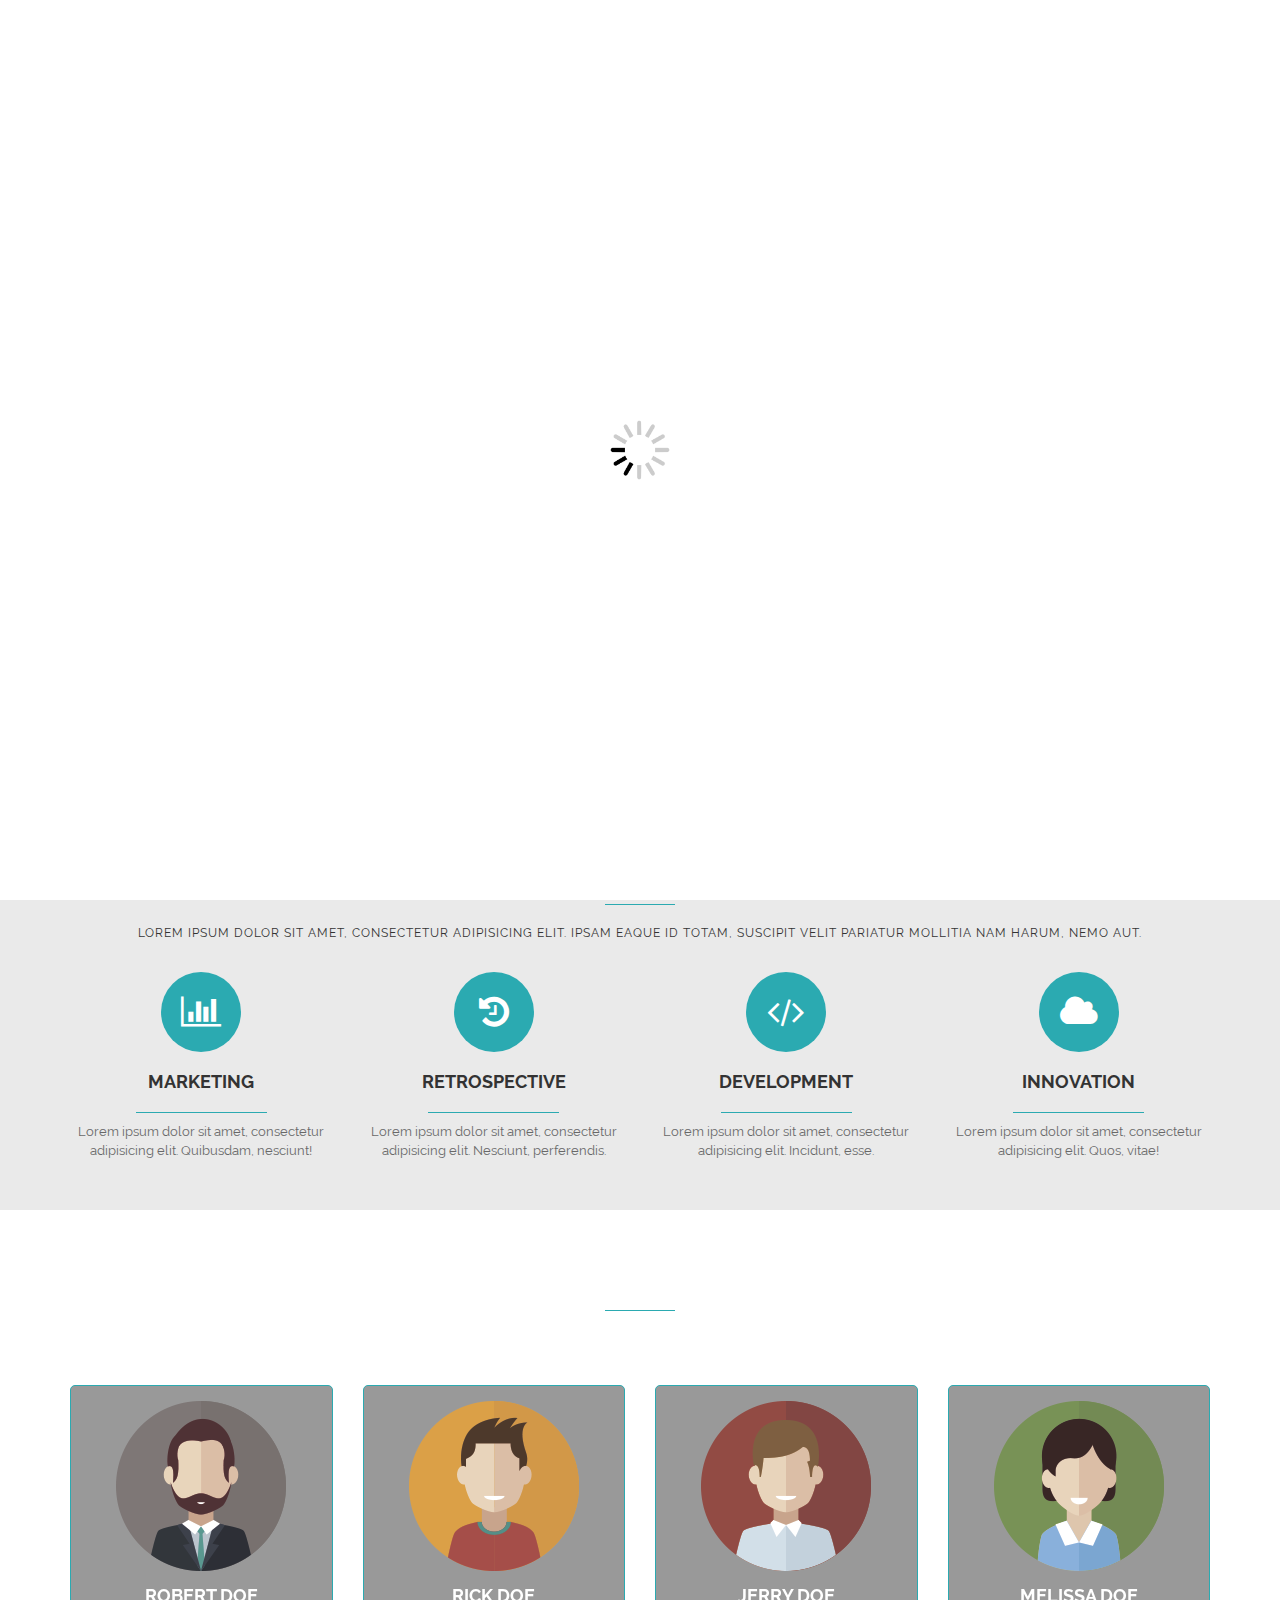
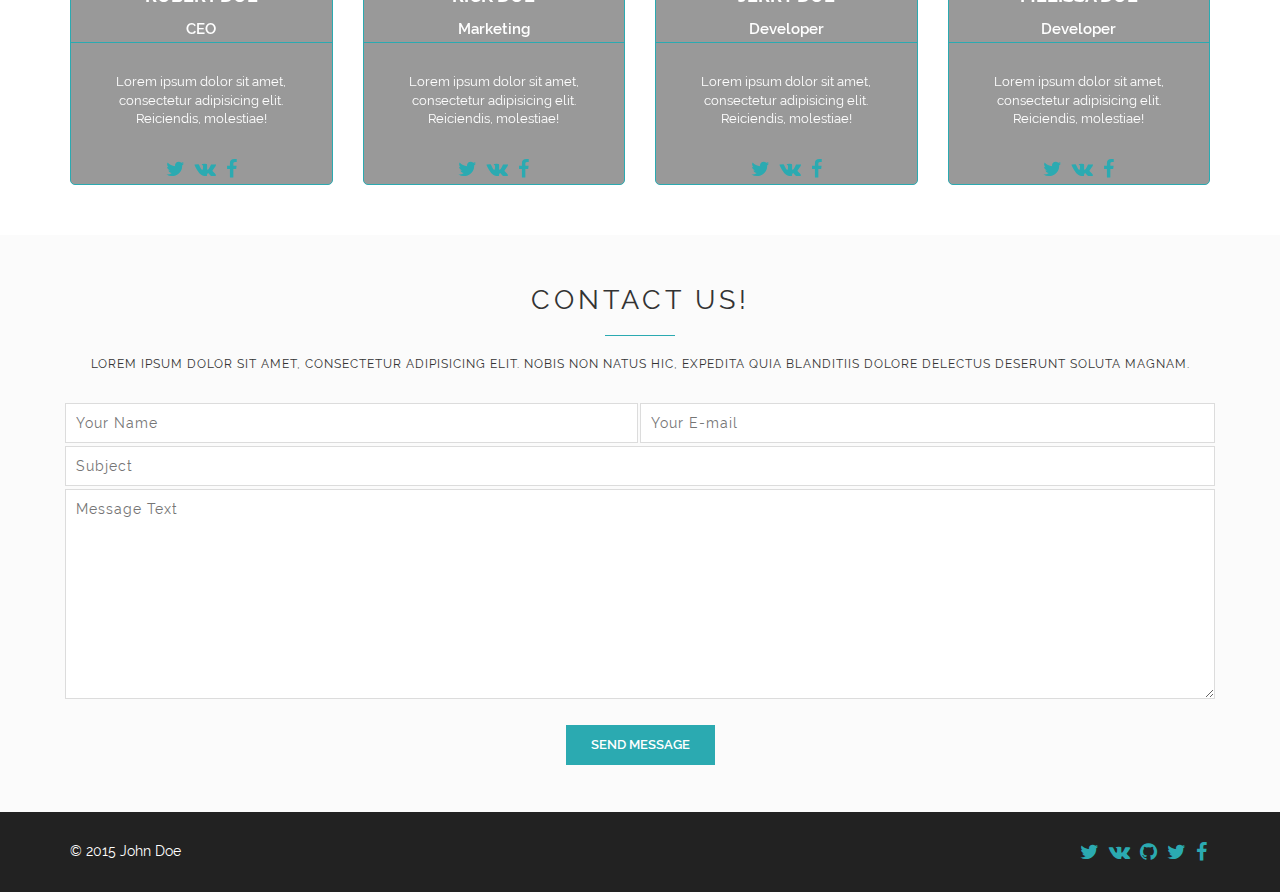
<file: ComingSoonTemplate/index.html>
<!DOCTYPE html>
<html lang="en">

<head>
	<meta charset="UTF-8">
	<title>Coming Soon Template</title>
	<meta name="viewport" content="width=device-width, initial-scale=1.0" />
	<!-- INCLUDED CSS FILES-->
	<link rel="stylesheet" href="libs/bootstrap/bootstrap.min.css">
	<link rel="stylesheet" href="libs/font-awesome/css/font-awesome.min.css">
	<link rel="stylesheet" href="css/fonts.css">
	<link rel="stylesheet" href="css/main.css">
	<link rel="stylesheet" href="css/media.css">
</head>

<body>

	<!-- PRELOADER SECTION -->
	<div class="loader">
		<div class="loader_inner"></div>
	</div>

	<!-- MAIN SECTION -->
	<section class="countdown">
		<div class="section container">
			<div class="section_header">
				<h3>Our website is coming soon...</h3>
				<p>Welcome! Unfortunately, we’re not ready now. But, the launch day is coming!</p>
			</div>
			<div class="section container">
				<div id="countdown" class="row clock">

					<div class="dash days_dash col-sm-3">
						<div class="digit">0</div>
						<div class="digit">0</div>
						<div class="digit">0</div>
						<p class="dash_title">days</p>
					</div>

					<div class="dash hours_dash col-sm-3">
						<div class="digit">0</div>
						<div class="digit">0</div>
						<p class="dash_title">hours</p>
					</div>

					<div class="dash minutes_dash col-sm-3">
						<div class="digit">0</div>
						<div class="digit">0</div>
						<p class="dash_title">minutes</p>
					</div>

					<div class="dash seconds_dash col-sm-3">
						<div class="digit">0</div>
						<div class="digit">0</div>
						<p class="dash_title">seconds</p>
					</div>
				</div>
			</div>
		</div>
	</section>

	<!-- SUBSCRIBE SECTION -->
	<section class="subscribe">
		<div class="section container">
			<div class="section_header">
				<h3>Subscribe To Our Newsletter</h3>
				<div class="underline"></div>
				<p>Lorem ipsum dolor sit amet, consectetur adipisicing elit. Deserunt suscipit eaque aliquid, magnam molestias sit temporibus expedita modi repellendus cum.</p>
			</div>

			<form class="subsc_form" action="post">
				<div class="row">
					<div class="col-sm-8 no-padding">
						<i class="fa fa-envelope-o mail_icon"></i>
						<input name="email" type="email" placeholder="Enter your email">
					</div>
					<div class="col-sm-4 no-padding">
						<button type="submit">Subscribe</button>
					</div>
				</div>
			</form>
		</div>
	</section>

	<!-- FEATURES SECTION -->
	<section class="features">
		<div class="section container">
			<div class="section_header">
				<h3>Features</h3>
				<div class="underline"></div>
				<p>Lorem ipsum dolor sit amet, consectetur adipisicing elit. Ipsam eaque id totam, suscipit velit pariatur mollitia nam harum, nemo aut.</p>
			</div>

			<div class="row">
				<div class="col-sm-3">
					<div class="feature">
						<div class="feature_icon"><i class="fa fa-bar-chart"></i>
						</div>
						<h4>Marketing</h4>
						<div class="underline"></div>
						<p>Lorem ipsum dolor sit amet, consectetur adipisicing elit. Quibusdam, nesciunt!</p>
					</div>
				</div>
				<div class="col-sm-3">
					<div class="feature">
						<div class="feature_icon"><i class="fa fa-history "></i>
						</div>
						<h4>Retrospective</h4>
						<div class="underline"></div>
						<p>Lorem ipsum dolor sit amet, consectetur adipisicing elit. Nesciunt, perferendis.</p>
					</div>
				</div>
				<div class="col-sm-3">
					<div class="feature">
						<div class="feature_icon"><i class="fa fa-code"></i>
						</div>
						<h4>Development</h4>
						<div class="underline"></div>
						<p>Lorem ipsum dolor sit amet, consectetur adipisicing elit. Incidunt, esse.</p>
					</div>
				</div>
				<div class="col-sm-3">
					<div class="feature">
						<div class="feature_icon"><i class="fa fa-cloud"></i>
						</div>
						<h4>Innovation</h4>
						<div class="underline"></div>
						<p>Lorem ipsum dolor sit amet, consectetur adipisicing elit. Quos, vitae!</p>
					</div>
				</div>
			</div>
		</div>
	</section>

	<!-- TEAM SECTION -->
	<section class="team">
		<div class="section container">
			<div class="section_header">
				<h3>Our team</h3>
				<div class="underline"></div>
				<p>Lorem ipsum dolor sit amet, consectetur adipisicing elit. Facere qui quaerat consequuntur numquam, odio, quasi molestiae iure laboriosam doloremque ipsum!</p>
			</div>
			<div class="row">
				<div class="col-md-3 col-sm-6 col-xs-12 member_container">
					<div class="member_card">
						<div class="member_front">
							<div class="photo"><img src="img/photo-1.png" alt="Photo">
							</div>
							<div class="descr">
								<h4>Robert Doe</h4>
								<h6>CEO</h6>
								<p>Lorem ipsum dolor sit amet, consectetur adipisicing elit. Reiciendis, molestiae!</p>
							</div>
							<div class="social_wrap">
								<ul>
									<li><a href="" target="_blank"><i class="fa fa-twitter"></i></a>
									</li>
									<li><a href="" target="_blank"><i class="fa fa-vk"></i></a>
									</li>
									<li><a href="" target="_blank"><i class="fa fa-facebook"></i></a>
									</li>
								</ul>
							</div>
						</div>

						<div class="member_back grey">
							<p>Lorem ipsum dolor sit amet, consectetur adipisicing elit. Molestiae sapiente, dolore libero perspiciatis ducimus, ea eos distinctio deserunt provident obcaecati facere aliquam harum fugit velit sed soluta quasi vel minus.</p>
						</div>
					</div>
				</div>
				<div class="col-md-3 col-sm-6 col-xs-12 member_container">
					<div class="member_card">
						<div class="member_front">
							<div class="photo"><img src="img/photo-2.png" alt="Photo">
							</div>
							<div class="descr">
								<h4>Rick Doe</h4>
								<h6>Marketing</h6>
								<p>Lorem ipsum dolor sit amet, consectetur adipisicing elit. Reiciendis, molestiae!</p>
							</div>
							<div class="social_wrap">
								<ul>
									<li><a href="" target="_blank"><i class="fa fa-twitter"></i></a>
									</li>
									<li><a href="" target="_blank"><i class="fa fa-vk"></i></a>
									</li>
									<li><a href="" target="_blank"><i class="fa fa-facebook"></i></a>
									</li>
								</ul>
							</div>
						</div>

						<div class="member_back yellow">
							<p>Lorem ipsum dolor sit amet, consectetur adipisicing elit. Molestiae sapiente, dolore libero perspiciatis ducimus, ea eos distinctio deserunt provident obcaecati facere aliquam harum fugit velit sed soluta quasi vel minus.</p>
						</div>
					</div>
				</div>
				<div class="col-md-3 col-sm-6 col-xs-12 member_container">
					<div class="member_card">
						<div class="member_front">
							<div class="photo"><img src="img/photo-3.png" alt="Photo">
							</div>
							<div class="descr">
								<h4>Jerry Doe</h4>
								<h6>Developer</h6>
								<p>Lorem ipsum dolor sit amet, consectetur adipisicing elit. Reiciendis, molestiae!</p>
							</div>
							<div class="social_wrap">
								<ul>
									<li><a href="" target="_blank"><i class="fa fa-twitter"></i></a>
									</li>
									<li><a href="" target="_blank"><i class="fa fa-vk"></i></a>
									</li>
									<li><a href="" target="_blank"><i class="fa fa-facebook"></i></a>
									</li>
								</ul>
							</div>
						</div>

						<div class="member_back red">
							<p>Lorem ipsum dolor sit amet, consectetur adipisicing elit. Molestiae sapiente, dolore libero perspiciatis ducimus, ea eos distinctio deserunt provident obcaecati facere aliquam harum fugit velit sed soluta quasi vel minus.</p>
						</div>
					</div>
				</div>

				<div class="col-md-3 col-sm-6 col-xs-12 member_container">
					<div class="member_card">
						<div class="member_front">
							<div class="photo"><img src="img/photo-4.png" alt="Photo">
							</div>
							<div class="descr">
								<h4>Melissa Doe</h4>
								<h6>Developer</h6>
								<p>Lorem ipsum dolor sit amet, consectetur adipisicing elit. Reiciendis, molestiae!</p>
							</div>
							<div class="social_wrap">
								<ul>
									<li><a href="" target="_blank"><i class="fa fa-twitter"></i></a>
									</li>
									<li><a href="" target="_blank"><i class="fa fa-vk"></i></a>
									</li>
									<li><a href="" target="_blank"><i class="fa fa-facebook"></i></a>
									</li>
								</ul>
							</div>
						</div>

						<div class="member_back green">
							<p>Lorem ipsum dolor sit amet, consectetur adipisicing elit. Molestiae sapiente, dolore libero perspiciatis ducimus, ea eos distinctio deserunt provident obcaecati facere aliquam harum fugit velit sed soluta quasi vel minus.</p>
						</div>
					</div>
				</div>

			</div>
		</div>
	</section>

	<!-- CONTACT US SECTION -->
	<section class="contacts">
		<div class="section container">
			<div class="section_header">
				<h3>Contact us!</h3>
				<div class="underline"></div>
				<p>Lorem ipsum dolor sit amet, consectetur adipisicing elit. Nobis non natus hic, expedita quia blanditiis dolore delectus deserunt soluta magnam.</p>
			</div>

			<form>
				<div class="row">
					<div class="col-md-6 no-padding name_input">
						<input name="name" type="text" placeholder="Your Name">
					</div>
					<div class="col-md-6 no-padding">
						<input name="email" type="email" placeholder="Your E-mail">
					</div>
				</div>
				<div class="row">
					<div class="col-md-12 no-padding">
						<input name="subject" type="text" placeholder="Subject">
					</div>
				</div>
				<div class="row">
					<div class="col-md-12 no-padding">
						<textarea name="message" rows="10" placeholder="Message Text"></textarea>
					</div>
				</div>
				<div class="row">
					<div class="col-md-12 col-sm-12 col-xs-12 btn">
						<button>Send Message</button>
					</div>
				</div>
			</form>
		</div>
	</section>

	<!-- FOOTER -->
	<footer class="main_footer">
		<div class="container">
			<div class="row">
				<div class="col-md-4 col-sm-4 col-xs-12 copyright">
					&copy; 2015 John Doe
				</div>
				<div class="col-md-8 col-sm-8 col-xs-12 social_wrap">
					<ul>
						<li><a href="" target="_blank"><i class="fa fa-twitter"></i></a>
						</li>
						<li><a href="" target="_blank"><i class="fa fa-vk"></i></a>
						</li>
						<li><a href="" target="_blank"><i class="fa fa-github"></i></a>
						</li>
						<li><a href="" target="_blank"><i class="fa fa-twitter"></i></a>
						</li>
						<li><a href="" target="_blank"><i class="fa fa-facebook"></i></a>
						</li>
					</ul>
				</div>
			</div>
		</div>
	</footer>

	<!-- INCLUDED JS FILES-->
	<!--[if lt IE 9]>
    	<script src="libs/html5shiv/dist/html5shiv.js"></script>
    	<script src="libs/respond/respond.min.js"></script>
	<![endif]-->
	<script src="libs/jquery/jquery.min.js"></script>
	<script src="libs/smoothscroll.js"></script>
	<script src="libs/jquery.lwtCountdown-1.0.js"></script>
	<script src="js/common.js"></script>
</body>

</html>
</file>
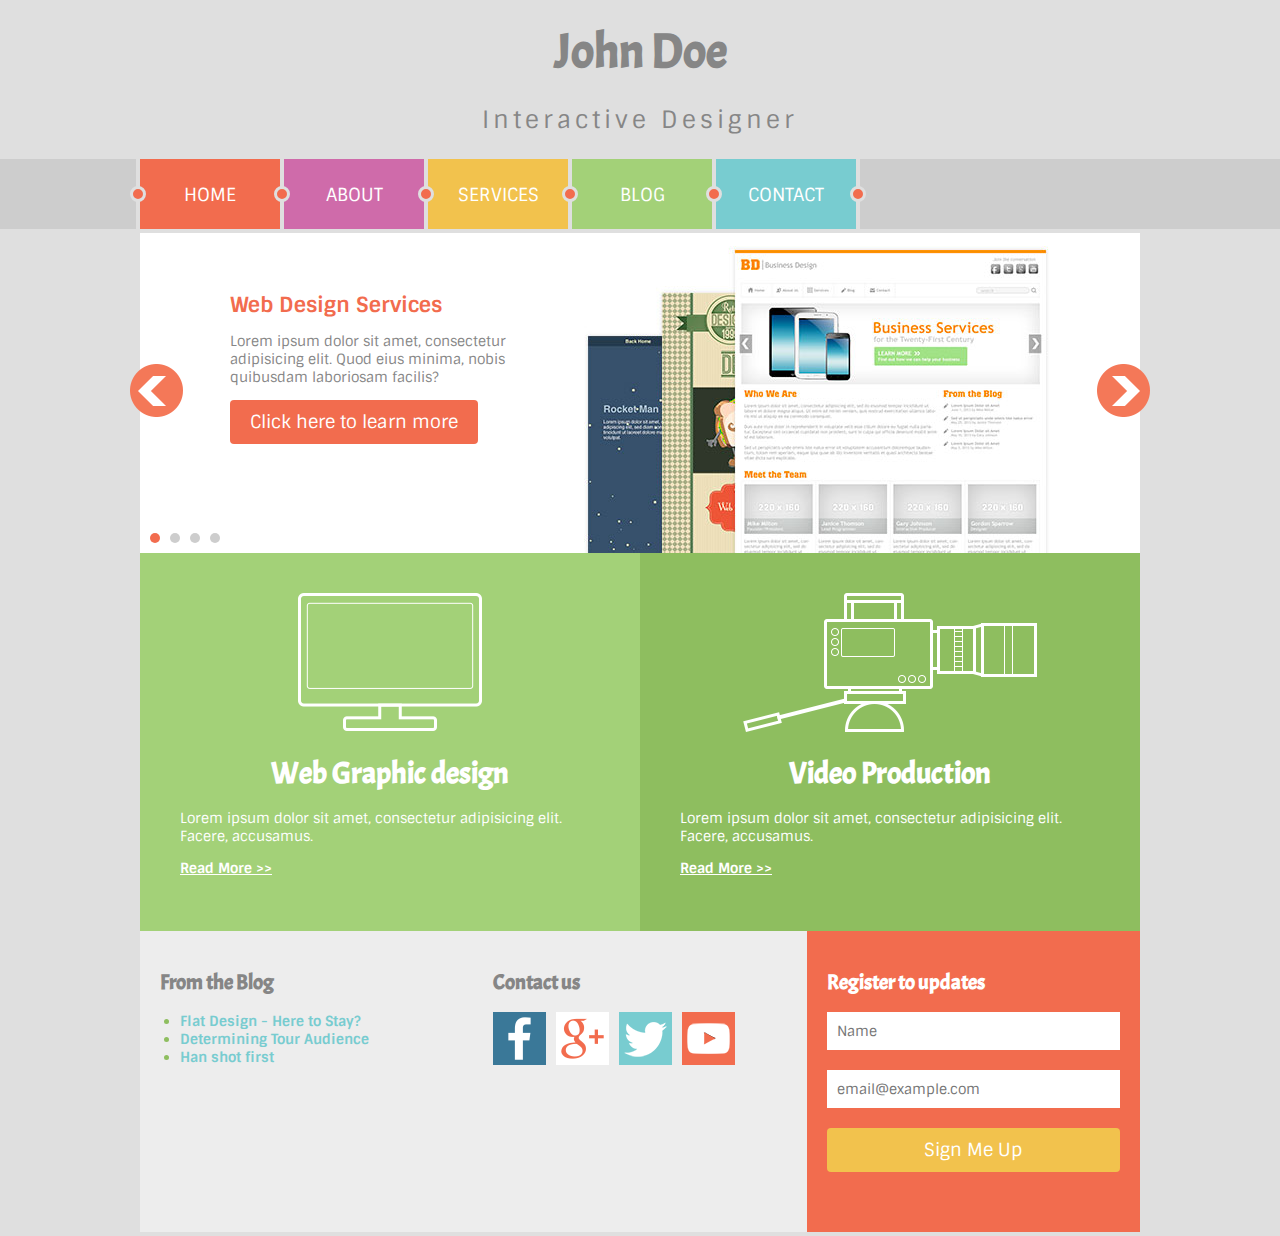
<file: FlatTemplate/index.html>
<!DOCTYPE html>
<html lang="en">

<head>
	<meta charset="UTF-8">
	<meta name="viewport" content="width=device-width, initial-scale=1.0">
	<title>FlatDesign</title>
	<link rel="stylesheet" href="css/main.css">
	<link rel="stylesheet" href="css/normalize.css">

</head>

<body>

	<header>
		<h1>John Doe</h1>
		<p>Interactive Designer</p>

		<nav>
			<ul>
				<li class="bg-orange"><a href="#">Home</a>
				</li>
				<li class="bg-purple"><a href="#">About</a>
				</li>
				<li class="bg-yellow"><a href="#">Services</a>
				</li>
				<li class="bg-green"><a href="#">Blog</a>
				</li>
				<li class="bg-blue"><a href="#">Contact</a>
				</li>
			</ul>
		</nav>
	</header>

	<section class="main-content">
		<div class="slider">
			<a href="" class="nav-left"></a>
			<a href="" class="nav-right"></a>
			<ul class="slider-nav">
				<li class="active">
					<a href="#"></a>
				</li>
				<li>
					<a href="#"></a>
				</li>
				<li>
					<a href="#"></a>
				</li>
				<li>
					<a href="#"></a>
				</li>
			</ul>
			<div class="slide slide-active">
				<div class="slide-text">
					<h2>Web Design Services</h2>
					<p>Lorem ipsum dolor sit amet, consectetur adipisicing elit. Quod eius minima, nobis quibusdam laboriosam facilis?</p>
					<a href="#" class="btn bg-orange">Click here to learn more</a>
				</div>
				<img src="img/portfolio.jpg" alt="Web services" class="slide-img">
			</div>
		</div>

		<section class="services">
			<div class="column-half bg-green">
				<img src="img/monitor.png" alt="Web design">
				<h2><a href="#">Web Graphic design</a></h2>
				<p>Lorem ipsum dolor sit amet, consectetur adipisicing elit. Facere, accusamus.</p>
				<p><a href="#">Read More &gt;&gt;</a>
				</p>
			</div>
			<div class="column-half bg-dark-green">
				<img src="img/camera.png" alt="Web design">
				<h2><a href="#">Video Production</a></h2>
				<p>Lorem ipsum dolor sit amet, consectetur adipisicing elit. Facere, accusamus.</p>
				<p><a href="#">Read More &gt;&gt;</a>
				</p>
			</div>
		</section>

		<footer class="clearfix">
			<div class="column-one-third">
				<h2>From the Blog</h2>
				<ul class="blog-list">
					<li><a href="#">Flat Design - Here to Stay?</a>
					</li>
					<li><a href="#">Determining Tour Audience</a>
					</li>
					<li><a href="#">Han shot first</a>
					</li>
				</ul>
			</div>
			<div class="column-one-third">
				<h2>Contact us</h2>
				<ul class="social-list">
					<li>
						<a href="#"><img src="img/facebook.gif" alt="fb">
						</a>
					</li>
					<li>
						<a href="#"><img src="img/google-plus.gif" alt="google">
						</a>
					</li>
					<li>
						<a href="#"><img src="img/twitter.gif" alt="twitter">
						</a>
					</li>
					<li>
						<a href="#"><img src="img/youtube.gif" alt="youtube">
						</a>
					</li>
				</ul>
			</div>
			<div class="column-one-third column-registration">
				<h2>Register to updates</h2>
				<form action="" method="post">
					<input type="text" class="txt-name" placeholder="Name">
					<input type="email" class="txt-mail" placeholder="email@example.com">
					<button class="btn btn-register">Sign Me Up</button>
				</form>
			</div>
		</footer>

	</section>
	<!--[if lt IE 9]>
    	<script src="libs/html5shiv/html5shiv.min.js"></script>
	<![endif]-->
</body>

</html>
</file>
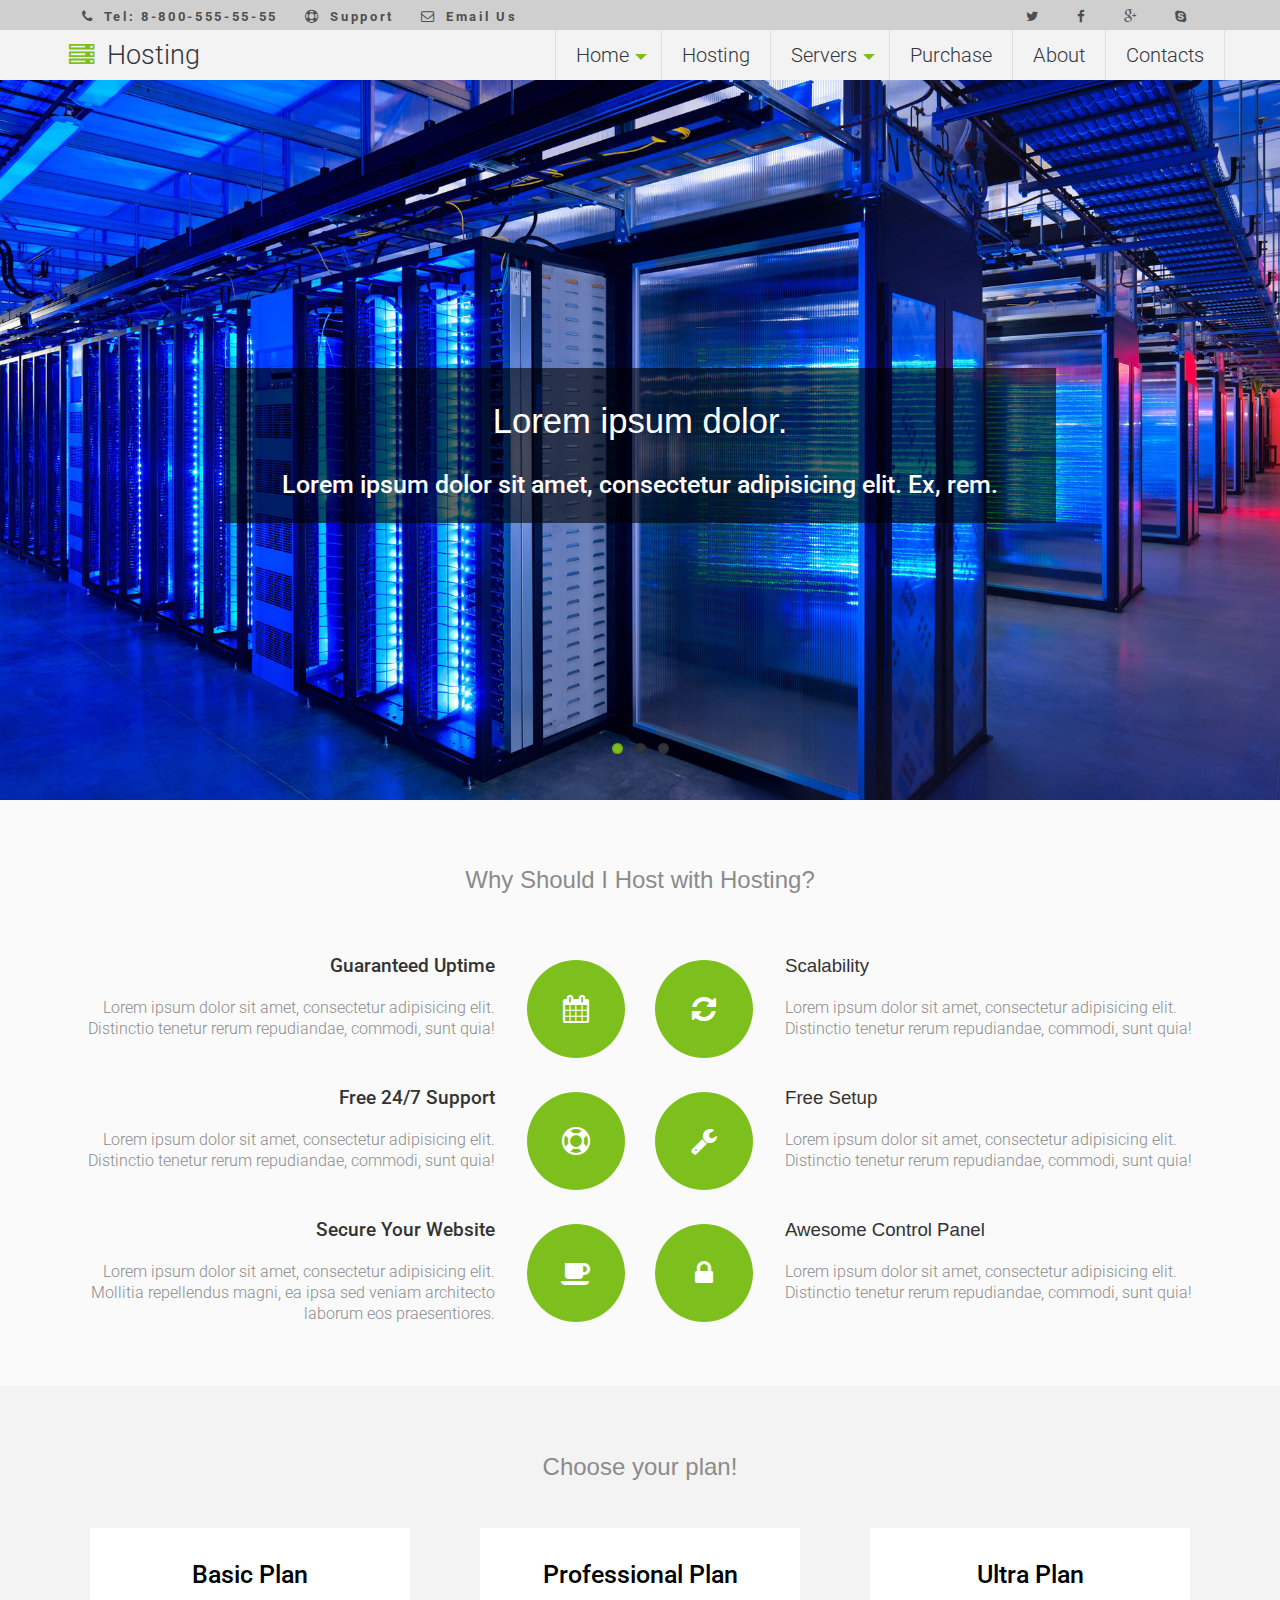
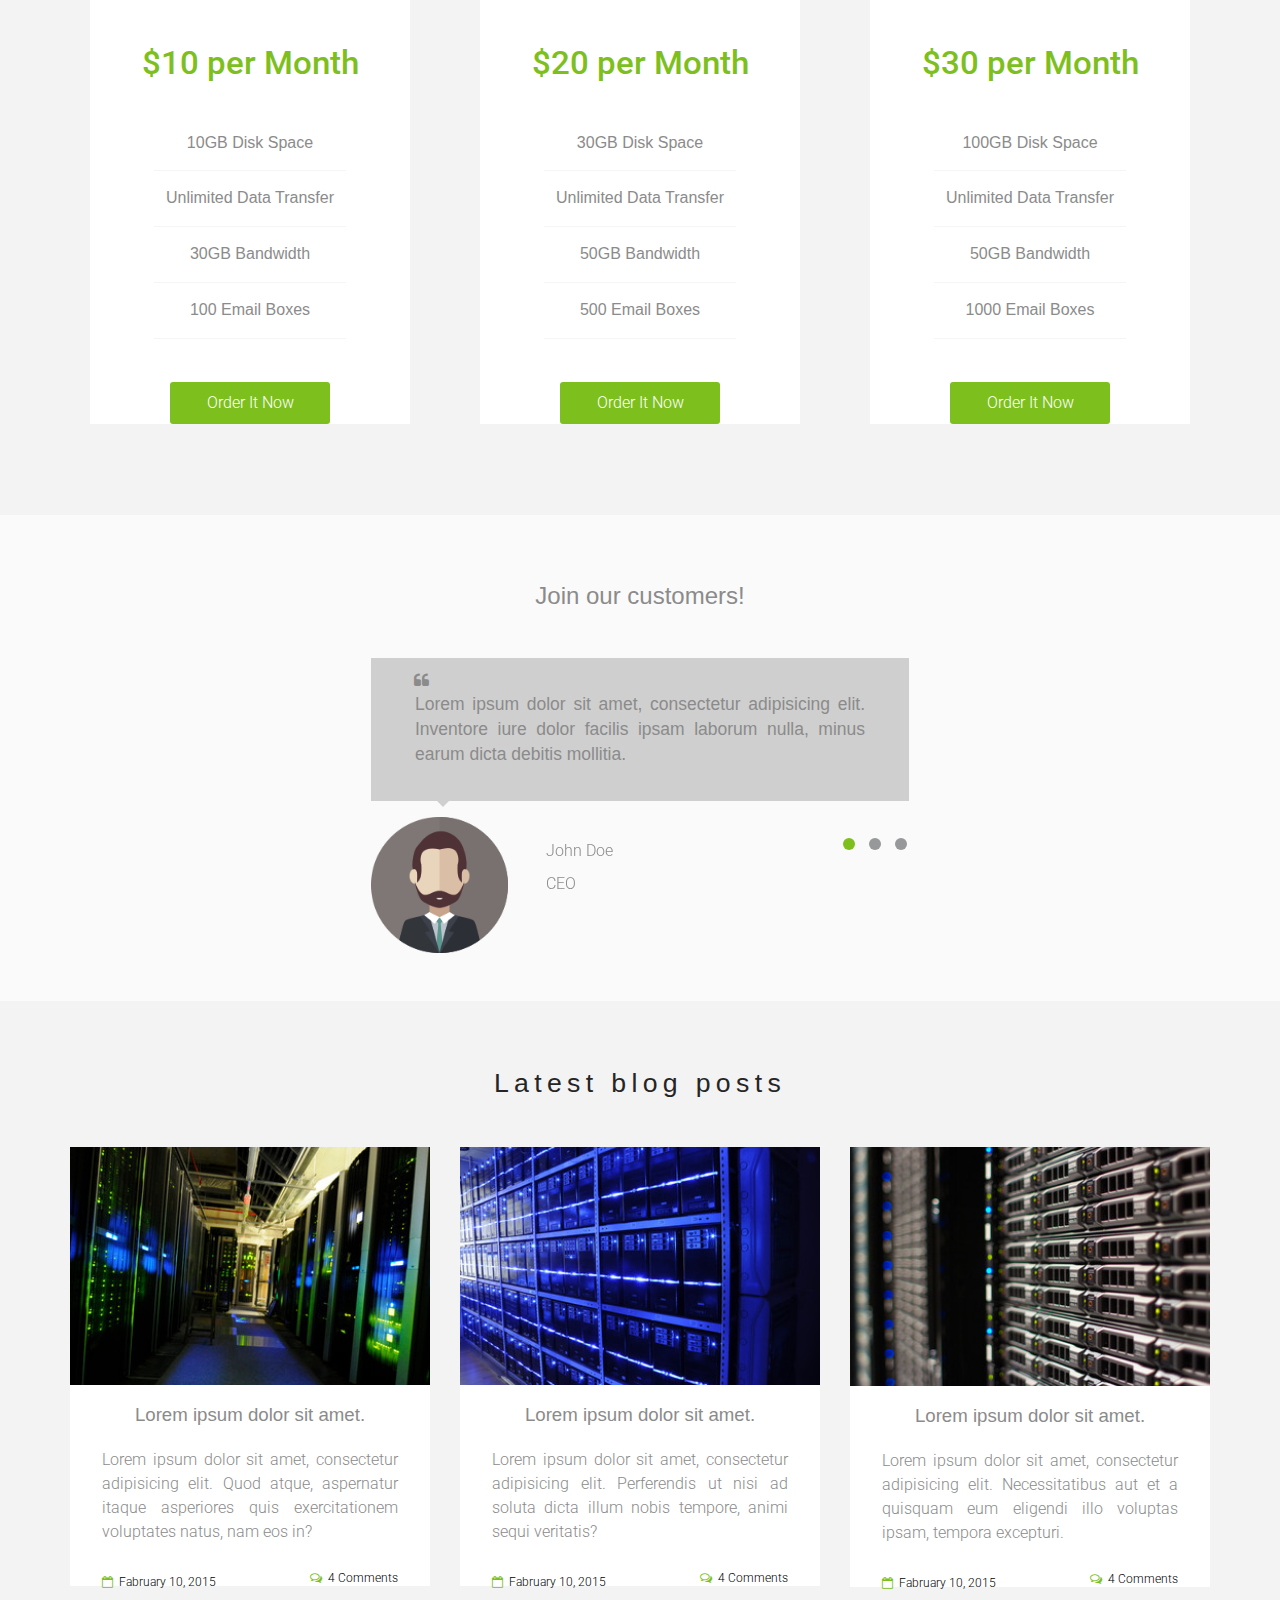
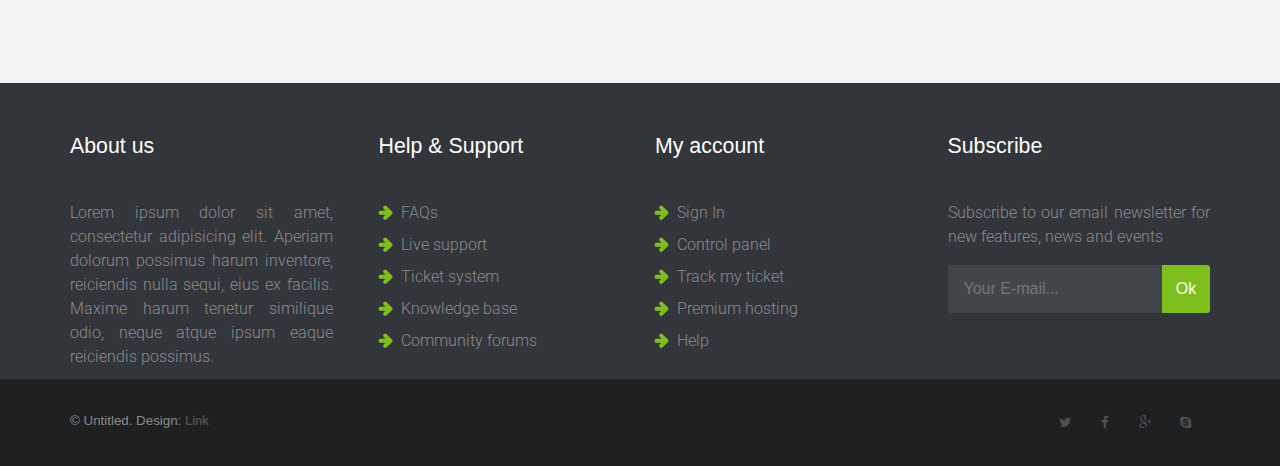
<file: hostingTemplate/index.html>
<!DOCTYPE html>
<html>

<head>
	<title>Hosting template</title>
	<meta http-equiv="Content-type" content="text/html; charset=utf-8" />
	<meta name="viewport" content="user-scalable=yes,width=device-width,initial-scale=1">
	<link href="http://fonts.googleapis.com/css?family=Roboto:300,400,500,700" rel="stylesheet" type="text/css">
	<!-- INCLUDED CSS FILES -->
	<link rel="stylesheet" type="text/css" href="css/reset.css">
	<link rel="stylesheet" type="text/css" href="css/main.css">
	<link rel="stylesheet" type="text/css" href="css/media.css">
	<link rel="stylesheet" type="text/css" href="css/flexslider.css">
	<link rel="stylesheet" type="text/css" href="css/owl.carousel.css">
	<link rel="stylesheet" type="text/css" href="css/owl.theme.css">
	<link rel="stylesheet" type="text/css" href="css/font-awesome.min.css">
	<link rel="stylesheet" type="text/css" href="css/bootstrap.min.css">
</head>

<body>

	<!-- HEADER SECTION -->
	<header>
		<div class="container">
			<div class="row">
				<div class="col-md-6 col-sm-12 col-xs-12">
					<ul class="contact_info">
						<li><a href="tel:88005555555"><i class="fa fa-phone"></i>Tel: 8-800-555-55-55</a>
						</li>
						<li><a href=""><i class="fa fa-life-ring"></i>Support</a>
						</li>
						<li><a href="mailto:admin@hosting.com"><i class="fa fa-envelope-o"></i>Email Us</a>
						</li>
					</ul>
				</div>
				<div class="col-md-5 col-sm-12 col-xs-12 pull-right">
					<ul class="social_links">
						<li><a target="_blank" href="#"><i class="fa fa-twitter"></i></a>
						</li>
						<li><a target="_blank" href="#"><i class="fa fa-facebook"></i></a>
						</li>
						<li><a target="_blank" href="#"><i class="fa fa-google-plus"></i></a>
						</li>
						<li><a target="_blank" href="#"><i class="fa fa-skype"></i></a>
						</li>
					</ul>
				</div>
			</div>
		</div>
	</header>

	<!-- MAIN MENU -->
	<section class="header_menu">
		<div class="container">
			<div class="row">
				<div class="logo pull-left"><a href="#"><i class="fa fa-server"></i>Hosting</a>
				</div>
				<label for="show-menu" class="show-menu"></label>
				<input type="checkbox" id="show-menu" role="button">
				<nav class="pull-right">
					<ul class="main_menu">
						<li><a href="#">Home<span></span></a>
							<ul>
								<li>
									<a href="#">Item 1</a>
								</li>
								<li>
									<a href="#">Item 2</a>
								</li>
								<li>
									<a href="#">Item 3</a>
								</li>
								<li>
									<a href="#">Item 4</a>
								</li>
								<li>
									<a href="#">Item 5</a>
								</li>
							</ul>
						</li>
						<li><a href="#">Hosting</a>
						</li>
						<li><a href="#">Servers<span></span></a>
							<ul>
								<li>
									<a href="#">Item 1</a>
								</li>
								<li>
									<a href="#">Item 2</a>
								</li>
								<li>
									<a href="#">Item 3</a>
								</li>
								<li>
									<a href="#">Item 4</a>
								</li>
								<li>
									<a href="#">Item 5</a>
								</li>
							</ul>
						</li>
						<li><a href="#">Purchase</a>
						</li>
						<li><a href="#">About</a>
						</li>
						<li><a href="#">Contacts</a>
						</li>
					</ul>
				</nav>
			</div>
		</div>
	</section>

	<!-- MAIN SLIDER -->
	<section id="flex-slider" class="flexslider">
		<ul class="slides">
			<li>
				<img src="images/slide_2.jpg" />
				<div class="text_wrap">
					<div class="text">
						<h1>Lorem ipsum dolor.</h1>
						<p>Lorem ipsum dolor sit amet, consectetur adipisicing elit. Ex, rem.</p>
					</div>
				</div>
			</li>
			<li>
				<img src="images/slide_1.jpg" />
				<div class="text_wrap">
					<div class="text">
						<h1>Lorem ipsum dolor.</h1>
						<p>Lorem ipsum dolor sit amet, consectetur adipisicing elit. Ex, rem.</p>
					</div>
				</div>
			</li>
			<li>
				<img src="images/slide_3.jpg" />
				<div class="text_wrap">
					<div class="text">
						<h1>Lorem ipsum dolor.</h1>
						<p>Lorem ipsum dolor sit amet, consectetur adipisicing elit. Ex, rem.</p>
					</div>
				</div>
			</li>
		</ul>
	</section>

	<main>
		<!-- FEATURES SECTION -->
		<section class="features">
			<div class="container">
				<div class="title">
					<h3>Why Should I Host with Hosting?</h3>
				</div>
				<div class="row">
					<div class="col-md-6">
						<div class="feature_left">
							<span><i class="fa fa-calendar"></i></span>
							<h4>Guaranteed Uptime</h4>
							<p>Lorem ipsum dolor sit amet, consectetur adipisicing elit. Distinctio tenetur rerum repudiandae, commodi, sunt quia! </p>
						</div>
					</div>
					<div class="col-md-6">
						<div class="feature_right">
							<span><i class="fa fa-refresh "></i></span>
							<h4>Scalability</h4>
							<p>Lorem ipsum dolor sit amet, consectetur adipisicing elit. Distinctio tenetur rerum repudiandae, commodi, sunt quia!</p>
						</div>
					</div>
				</div>

				<div class="row">
					<div class="col-md-6">
						<div class="feature_left">
							<span><i class="fa fa-life-ring"></i></span>
							<h4>Free 24/7 Support</h4>
							<p>Lorem ipsum dolor sit amet, consectetur adipisicing elit. Distinctio tenetur rerum repudiandae, commodi, sunt quia!</p>
						</div>
					</div>
					<div class="col-md-6">
						<div class="feature_right">
							<span><i class="fa fa-wrench "></i></span>
							<h4>Free Setup</h4>
							<p>Lorem ipsum dolor sit amet, consectetur adipisicing elit. Distinctio tenetur rerum repudiandae, commodi, sunt quia!</p>
						</div>
					</div>
				</div>
				<div class="row">
					<div class="col-md-6">
						<div class="feature_left">
							<span><i class="fa fa-coffee"></i></span>
							<h4>Secure Your Website</h4>
							<p>Lorem ipsum dolor sit amet, consectetur adipisicing elit. Mollitia repellendus magni, ea ipsa sed veniam architecto laborum eos praesentiores.</p>
						</div>
					</div>
					<div class="col-md-6">
						<div class="feature_right">
							<span><i class="fa fa-lock"></i></span>
							<h4>Awesome Control Panel</h4>
							<p>Lorem ipsum dolor sit amet, consectetur adipisicing elit. Distinctio tenetur rerum repudiandae, commodi, sunt quia!</p>
						</div>
					</div>
				</div>
			</div>
		</section>

		<!-- STATISTICS SECTION -->
		<section class="statistics">
			<div class="container">

			</div>
		</section>

		<!-- PLANS SECTION -->
		<section class="plans">
			<div class="container">
				<div class="title">
					<h3>Choose your plan!</h3>
				</div>
				<div class="row">
					<div class="col-md-4 col-sm-12">
						<div class="plan">
							<div class="plan_top">
								<h3>Basic Plan </h3>
								<p>$10 per Month</p>
							</div>
							<div class="plan_bottom">
								<ul>
									<li>10GB Disk Space</li>
									<li>Unlimited Data Transfer</li>
									<li>30GB Bandwidth</li>
									<li>100 Email Boxes</li>

								</ul>
							</div>
							<div class="plan_button"><a href="">Order It Now</a>
							</div>
						</div>
					</div>
					<div class="col-md-4 col-sm-12">
						<div class="plan">
							<div class="plan_top">
								<h3>Professional Plan </h3>
								<p>$20 per Month</p>
							</div>
							<div class="plan_bottom">
								<ul>
									<li>30GB Disk Space</li>
									<li>Unlimited Data Transfer</li>
									<li>50GB Bandwidth</li>
									<li>500 Email Boxes</li>
								</ul>
							</div>
							<div class="plan_button"><a href="">Order It Now</a>
							</div>
						</div>
					</div>
					<div class="col-md-4 col-sm-12">
						<div class="plan">
							<div class="plan_top">
								<h3>Ultra Plan </h3>
								<p>$30 per Month</p>
							</div>
							<div class="plan_bottom">
								<ul>
									<li>100GB Disk Space</li>
									<li>Unlimited Data Transfer</li>
									<li>50GB Bandwidth</li>
									<li>1000 Email Boxes</li>
								</ul>
							</div>
							<div class="plan_button"><a href="">Order It Now</a>
							</div>
						</div>
					</div>
				</div>
			</div>
		</section>

		<!-- REVIEWS SECTION -->
		<section class="reviews">
			<div class="container">
				<div class="title">
					<h3>Join our customers!</h3>
				</div>
				<div class="row">
					<div class="col-md-12">
						<div id="owl-example" class="owl-carousel owl-theme slides">
							<div class="review">
								<div class="comment">
									<i class="fa fa-quote-left"></i>
									<blockquote>Lorem ipsum dolor sit amet, consectetur adipisicing elit. Inventore iure dolor facilis ipsam laborum nulla, minus earum dicta debitis mollitia.</blockquote>
								</div>
								<div class="comment_info">
									<figure><img src="images/photo-1.png" alt="client">
									</figure>
								</div>
								<div class="client_info">
									<p>John Doe</p>
									<p>CEO</p>
								</div>
							</div>
							<div class="review">
								<div class="comment">
									<i class="fa fa-quote-left"></i>
									<blockquote>Lorem ipsum dolor sit amet, consectetur adipisicing elit. Inventore iure dolor facilis ipsam laborum nulla, minus earum dicta debitis mollitia.</blockquote>
								</div>
								<div class="comment_info">
									<figure><img src="images/photo-1.png" alt="client">
									</figure>
								</div>
								<div class="client_info">
									<p>John Doe</p>
									<p>CEO</p>
								</div>
							</div>
							<div class="review">
								<div class="comment">
									<i class="fa fa-quote-left"></i>
									<blockquote>Lorem ipsum dolor sit amet, consectetur adipisicing elit. Inventore iure dolor facilis ipsam laborum nulla, minus earum dicta debitis mollitia.</blockquote>
								</div>
								<div class="comment_info">
									<figure><img src="images/photo-1.png" alt="client">
									</figure>
								</div>
								<div class="client_info">
									<p>John Doe</p>
									<p>CEO</p>
								</div>
							</div>
						</div>
					</div>

				</div>
			</div>
		</section>

		<!-- BLOG SECTION -->
		<section class="blog_posts">
			<div class="container">
				<div class="title">
					<h3>Latest blog posts</h3>
				</div>
				<div class="row">
					<div class="col-md-4 col-sm-12">
						<article class="blog_post">
							<a href="#">
								<figure><img src="images/A_view_of_the_server_room_at_The_National_Archives.jpg" alt="blog post image">
								</figure>
							</a>
							<div class="post">
								<h4>Lorem ipsum dolor sit amet.</h4>
								<p>Lorem ipsum dolor sit amet, consectetur adipisicing elit. Quod atque, aspernatur itaque asperiores quis exercitationem voluptates natus, nam eos in?</p>
								<div class="post_footer">
									<time class="pull-left"><a href=""><i class="fa fa-calendar-o"></i>Fabruary 10, 2015</a>
									</time>
									<a href="" class="pull-right"><i class="fa-comments-o"></i>4 Comments</a>

								</div>
							</div>
						</article>
					</div>
					<div class="col-md-4 col-sm-12">
						<article class="blog_post">
							<a href="#">
								<figure><img src="images/BalticServers_data_center.jpg" alt="blog post image">
								</figure>
							</a>
							<div class="post">
								<h4>Lorem ipsum dolor sit amet.</h4>
								<p>Lorem ipsum dolor sit amet, consectetur adipisicing elit. Perferendis ut nisi ad soluta dicta illum nobis tempore, animi sequi veritatis?</p>
								<div class="post_footer">
									<time class="pull-left"><a href=""><i class="fa fa-calendar-o"></i>Fabruary 10, 2015</a>
									</time>
									<a href="" class="pull-right"><i class="fa-comments-o"></i>4 Comments</a>
								</div>
							</div>
						</article>
					</div>
					<div class="col-md-4 col-sm-12">
						<article class="blog_post">
							<a href="#">
								<figure><img src="images/Wikimedia_Foundation_Servers-8055_14.jpg" alt="blog post image">
								</figure>
							</a>
							<div class="post">
								<h4>Lorem ipsum dolor sit amet.</h4>
								<p>Lorem ipsum dolor sit amet, consectetur adipisicing elit. Necessitatibus aut et a quisquam eum eligendi illo voluptas ipsam, tempora excepturi.</p>
								<div class="post_footer">
									<time class="pull-left"> <a href=""><i class="fa fa-calendar-o"></i>Fabruary 10, 2015</a>
									</time>
									<a href="" class="pull-right"><i class="fa-comments-o"></i>4 Comments</a>
								</div>
							</div>
						</article>
					</div>
				</div>
			</div>
		</section>
	</main>

	<!-- FOOTER -->
	<footer>
		<div class="container">
			<div class="row">
				<div class="col-md-3 col-sm-6 col-xs-12">
					<div class="about footer_widget">
						<h3>About us</h3>
						<p>Lorem ipsum dolor sit amet, consectetur adipisicing elit. Aperiam dolorum possimus harum inventore, reiciendis nulla sequi, eius ex facilis. Maxime harum tenetur similique odio, neque atque ipsum eaque reiciendis possimus.</p>
					</div>
				</div>
				<div class="col-md-3 col-sm-6 col-xs-12">
					<div class="support footer_widget">
						<h3>Help &amp; Support</h3>
						<ul>
							<li><a href="#">FAQs</a>
							</li>
							<li><a href="#">Live support</a>
							</li>
							<li><a href="#">Ticket system</a>
							</li>
							<li><a href="#">Knowledge base</a>
							</li>
							<li><a href="#">Community forums</a>
							</li>
						</ul>
					</div>
				</div>
				<div class="col-md-3 col-sm-6 col-xs-12">
					<div class="account footer_widget">
						<h3>My account</h3>
						<ul>
							<li><a href="#">Sign In</a>
							</li>
							<li><a href="#">Control panel</a>
							</li>
							<li><a href="#">Track my ticket</a>
							</li>
							<li><a href="#">Premium hosting</a>
							</li>
							<li><a href="#">Help</a>
							</li>
						</ul>
					</div>
				</div>
				<div class="col-md-3 col-sm-6 col-xs-12">
					<div class="subscribe footer_widget">
						<h3>Subscribe</h3>
						<p>Subscribe to our email newsletter for new features, news and events</p>
						<div class="email_block">
							<input placeholder="Your E-mail..." type="email">
							<span><input value="Ok" type="submit"></span>
						</div>
					</div>
				</div>
			</div>
		</div>
		<div class="footer_bottom">
			<div class="container">
				<div class="row">
					<div class="col-md-4 col-sm-4 col-xs-12 copyright">
						&copy; Untitled. Design: <a href="#">Link</a>
					</div>
					<div class="col-md-8 col-sm-8 col-xs-12 social_wrap">
						<ul class="social_links">
							<li><a target="_blank" href="#"><i class="fa fa-twitter"></i></a>
							</li>
							<li><a target="_blank" href="#"><i class="fa fa-facebook"></i></a>
							</li>
							<li><a target="_blank" href="#"><i class="fa fa-google-plus"></i></a>
							</li>
							<li><a target="_blank" href="#"><i class="fa fa-skype"></i></a>
							</li>
						</ul>
					</div>
				</div>
			</div>
		</div>
	</footer>

	<!-- INCLUDED JS FILES -->
	<script src="js/jquery-2.1.3.min.js"></script>
	<script src="js/bootstrap.min.js"></script>
	<script src="js/jquery.flexslider-min.js"></script>
	<script src="js/owl.carousel.min.js"></script>
	<script src="js/main.js"></script>
</body>

</html>
</file>
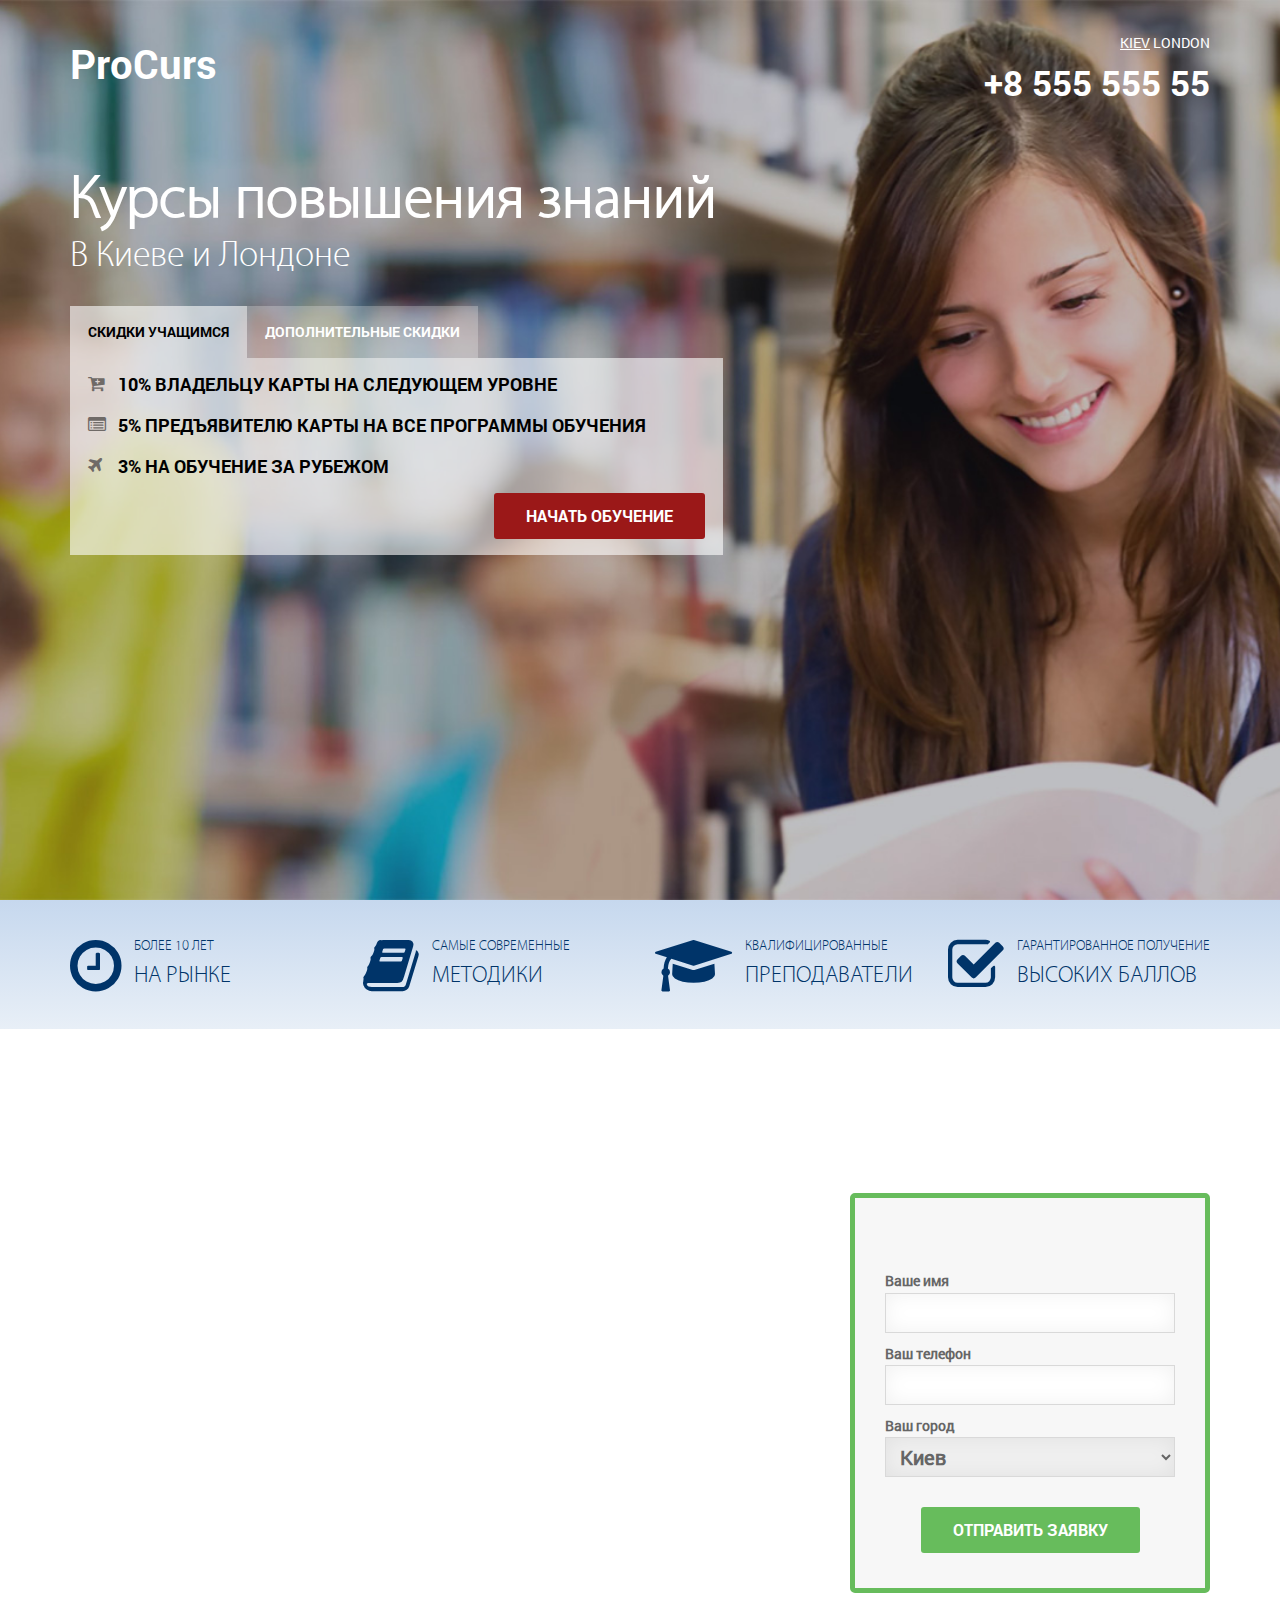
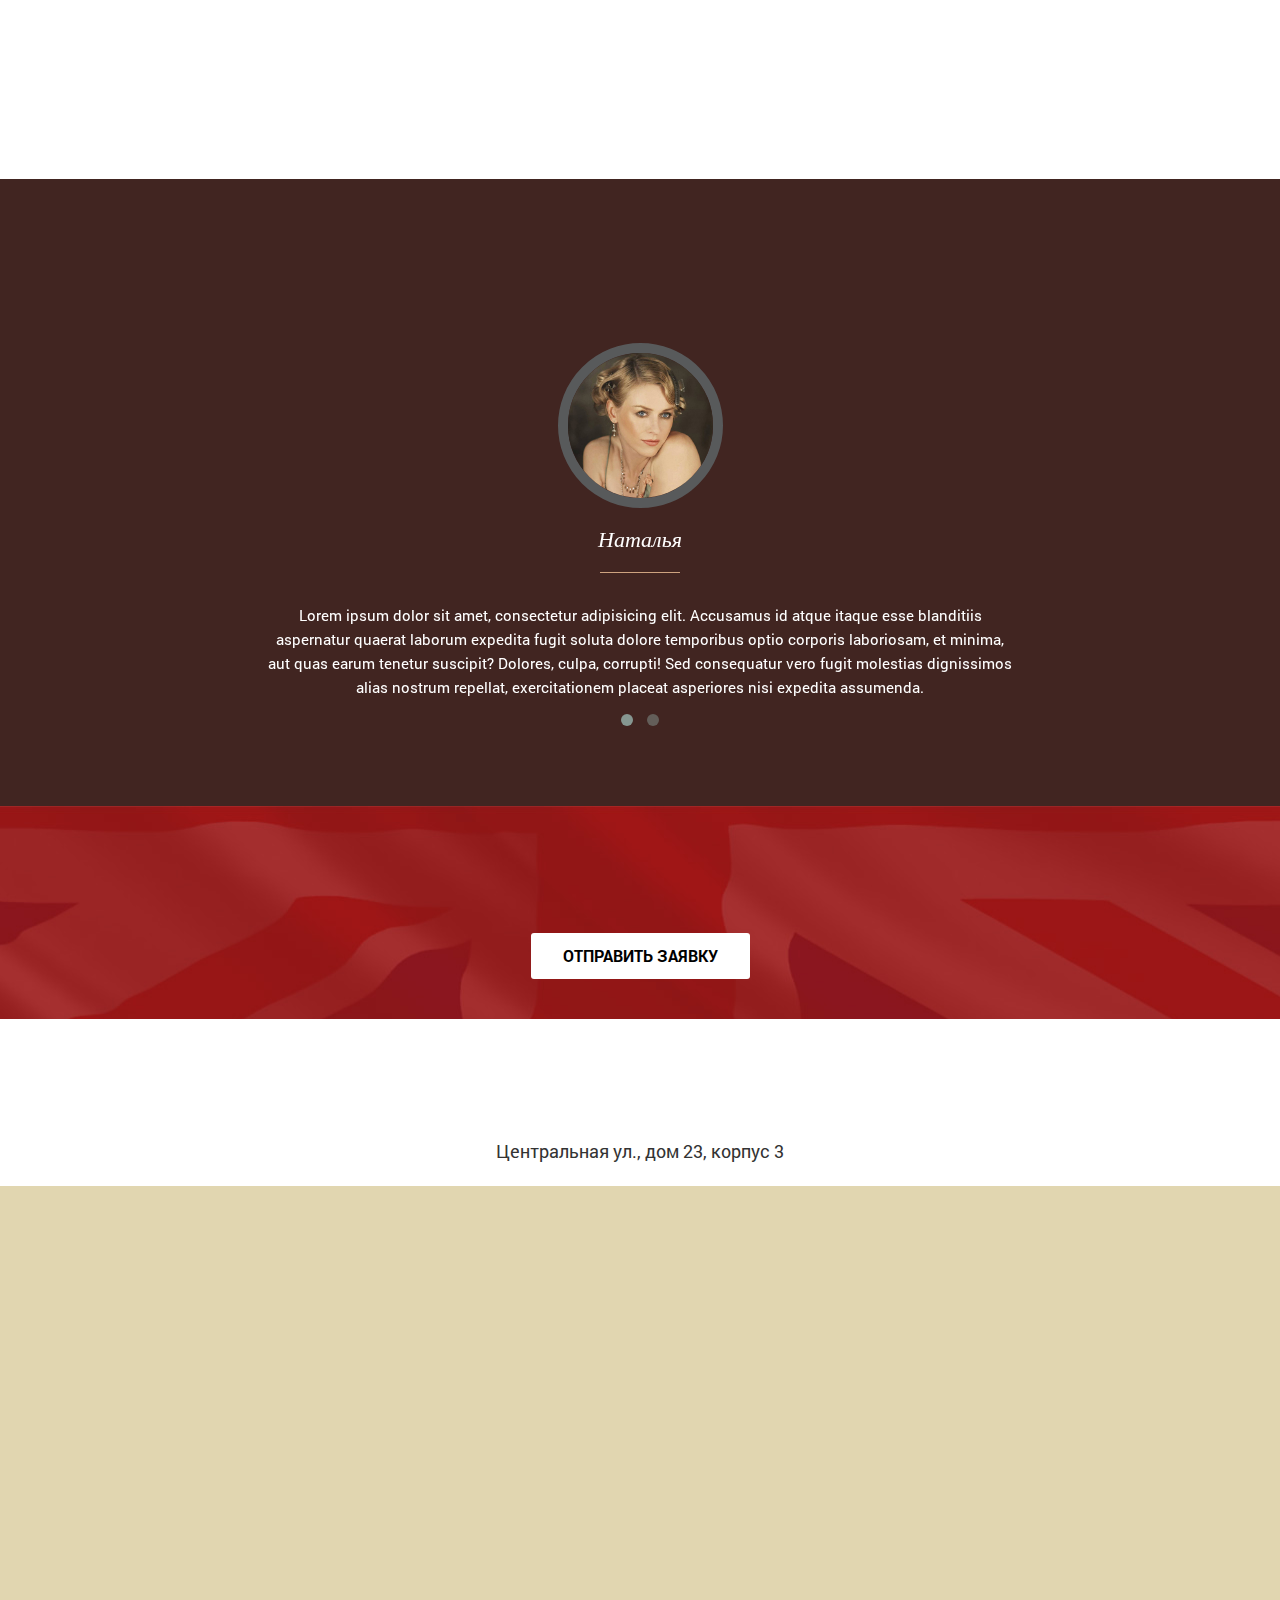
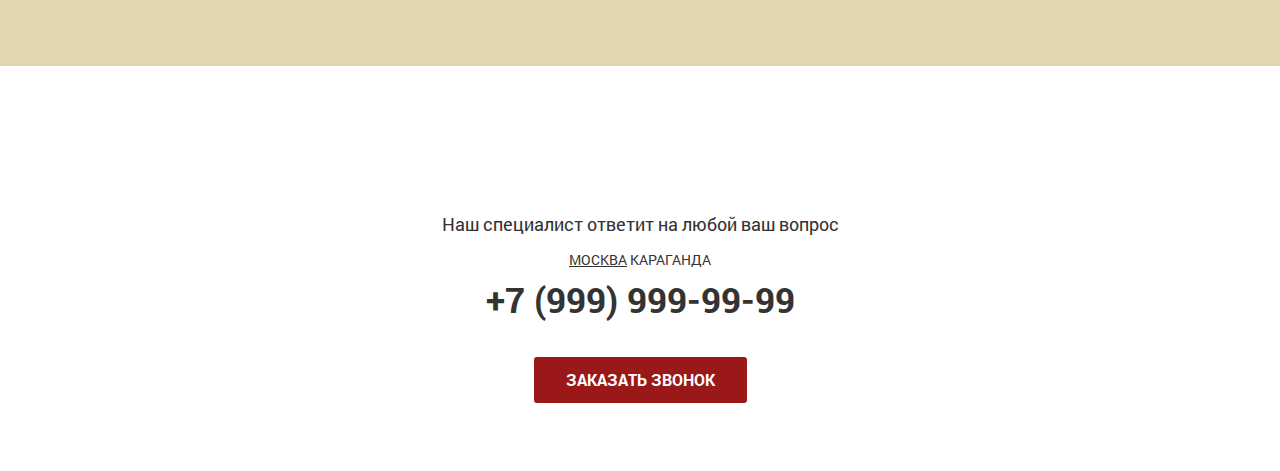
<file: LandingPageCourses/index.html>
<!DOCTYPE html>
<html lang="en">

<head>
	<meta charset="UTF-8">
	<title>LandingPageCourses</title>
	<meta name="viewport" content="width=device-width, initial-scale=1.0" />
	<link rel="stylesheet" href="libs/bootstrap/bootstrap.min.css">
	<link rel="stylesheet" href="libs/owlCarousel/owl.carousel.css">
	<link rel="stylesheet" href="libs/owlCarousel/owl.theme.css">
	<link rel="stylesheet" href="libs/owlCarousel/owl.transitions.css">
	<link rel="stylesheet" href="libs/font-awesome/css/font-awesome.min.css">
	<link rel="stylesheet" href="libs/magnific-popup/magnific-popup.css">
	<link rel="stylesheet" href="libs/animate/animate.min.css">
	<link rel="stylesheet" href="css/fonts.css">
	<link rel="stylesheet" href="css/main.css">
	<link rel="stylesheet" href="css/media.css">
</head>

<body>

	<header>
		<div class="container">
			<div class="row">
				<div class="top_line">
					<div class="col-md-6 col-sm-6">
						<div class="logo">ProCurs</div>
					</div>
					<div class="col-md-6 col-sm-6">
						<div class="top_phone">
							<div class="wrapper">
								<div class="tabs">
									<span class="tab">Kiev</span>
									<span class="tab">London</span>
								</div>
								<div class="tab_content">
									<div class="tab_item">+8 555 555 55</div>
									<div class="tab_item">+7 555 777 55</div>
								</div>
							</div>
						</div>
					</div>
				</div>
			</div>
			<div class="row">
				<div class="top_header clearfix">
					<div class="col-md-12">
						<h1>Курсы повышения знаний</h1>
						<h2>В Киеве и Лондоне</h2>
					</div>
				</div>
				<div class="tabs_header clearfix">
					<div class="col-md-7">
						<div class="wrapper">
							<div class="tabs clearfix">
								<span class="tab">Скидки учащимся</span>
								<span class="tab">
										<span class="hidden-sm hidden-xs">Дополнительные скидки</span>
								<span class="hidden-md hidden-lg">Дополнительно</span>
								</span>
							</div>
							<div class="tab_content">
								<div class="tab_item">
									<ul>
										<li><i class="fa fa-cart-plus"></i>10% владельцу карты на следующем уровне
										</li>
										<li><i class="fa fa-list-alt"></i>5% предъявителю карты на все программы обучения
										</li>
										<li><i class="fa fa-plane"></i>3% на обучение за рубежом
										</li>
									</ul>
								</div>
								<div class="tab_item">
									<p>Lorem ipsum dolor sit amet, consectetur adipisicing elit. Ex, adipisci.</p>
								</div>
								<div class="button_wrap">
									<a href="#hidden_form" class="button btn_red popup_c">Начать обучение</a>
								</div>
							</div>
						</div>
					</div>
				</div>
			</div>
		</div>
	</header>

	<section class="s_tizers">
		<div class="container">
			<div class="row">
				<div class="col-md-3 col-sm-6">
					<div class="tiz_img">
						<i class="fa fa-clock-o"></i>
					</div>
					<div class="tiz_descr"><span>Более 10 лет</span>
						<strong>На рынке</strong>
					</div>
				</div>
				<div class="col-md-3 col-sm-6">
					<div class="tiz_img">
						<i class="fa fa-book"></i>
					</div>
					<div class="tiz_descr"><span>Самые современные</span>
						<strong>Методики</strong>
					</div>
				</div>
				<div class="col-md-3 col-sm-6">
					<div class="tiz_img">
						<i class="fa fa-graduation-cap"></i>
					</div>
					<div class="tiz_descr"><span>Квалифицированные </span>
						<strong>Преподаватели</strong>
					</div>
				</div>
				<div class="col-md-3 col-sm-6">
					<div class="tiz_img">
						<i class="fa fa-check-square-o "></i>
					</div>
					<div class="tiz_descr"><span>Гарантированное получение</span>
						<strong>Высоких баллов</strong>
					</div>
				</div>
			</div>
		</div>
	</section>

	<section class="s_profi">
		<div class="container">
			<div class="row">
				<div class="col-md-12">
					<h2>Доверьте обучение профессионалам</h2>
					<div class="row">
						<div class="col-md-8">
							<div class="profi_item clearfix col-md-12 col-sm-12 col-xs-6">
								<div class="row">
									<div class="profi_left col-md-2 col-sm-2">
										<i class="fa fa-clock-o"></i>
									</div>
									<div class="profi_right col-md-10 col-sm-10">
										<h3>Опыт</h3>
										<p>Мы успешно работаем на рынке образовательных услуг уже более 10 лет, что подтверждается благодарными отзывами наших многочисленных клиентов.</p>
									</div>
								</div>
							</div>

							<div class="profi_item  clearfix col-md-12 col-sm-12 col-xs-6">
								<div class="row">
									<div class="profi_left col-md-2 col-sm-2">
										<i class="fa fa-book"></i>
									</div>
									<div class="profi_right col-md-10 col-sm-10">
										<h3>Методика</h3>
										<p>Обучение квалификациям проводится по самым современным аутентичным учебникам. У нас работают только опытные и квалифицированные преподаватели и профессионалы, имеющие сертификаты.</p>
									</div>
								</div>

							</div>

							<div class="profi_item  clearfix col-md-12 col-sm-12 col-xs-6">
								<div class="row">
									<div class="profi_left col-md-2 col-sm-2">
										<i class="fa fa-map-marker"></i>
									</div>
									<div class="profi_right col-md-10 col-sm-10">
										<h3>Расположение</h3>
										<p>Наши учебные аудитории удобно расположены в центре Москвы и Караганды рядом со станциями метро.</p>
									</div>
								</div>
							</div>

							<div class="profi_item clearfix col-md-12 col-sm-12 col-xs-6">
								<div class="row">
									<div class="profi_left col-md-2 col-sm-2">
										<i class="fa fa-users"></i>
									</div>
									<div class="profi_right col-md-10 col-sm-10">
										<h3>Индивидуальность</h3>
										<p>Мы делаем акцент на индивидуальном подходе к каждому ученику и четкой организации учебного процесса. Занятия также могут проводиться на дому или в офисах клиентов.</p>
									</div>
								</div>
							</div>
						</div>
						<div class="col-md-4">
							<form>
								<h2>Связаться с нами</h2>
								<label>
									<span>Ваше имя</span>
									<input name="name" type="text" required>
								</label>
								<label>
									<span>Ваш телефон</span>
									<input name="phone" type="text" required>
								</label>
								<label>
									<span>Ваш город</span>
									<select name="city" id="">
										<option>Киев</option>
										<option>Лондон</option>
									</select>
								</label>
								<div class="button_wrap">
									<button class="button btn_green">Отправить заявку</button>
								</div>
							</form>
						</div>
					</div>
				</div>
			</div>
		</div>
	</section>

	<section class="s_review s_dark" data-stellar-background-ratio="0.5">
		<div class="container">
			<div class="row">
				<div class="col-md-12">
					<h2>Отзывы наших учеников</h2>
				</div>
			</div>
			<div class="row">
				<div class="col-md-12">
					<div class="carousel">
						<div class="review_item">
							<div class="image_wrap">
								<img src="img/review.jpg" alt="Photo">
							</div>
							<h4>Наталья</h4>
							<div class="hr"></div>
							<div class="row">
								<p class="col-md-8">Lorem ipsum dolor sit amet, consectetur adipisicing elit. Accusamus id atque itaque esse blanditiis aspernatur quaerat laborum expedita fugit soluta dolore temporibus optio corporis laboriosam, et minima, aut quas earum tenetur suscipit? Dolores, culpa, corrupti! Sed consequatur vero fugit molestias dignissimos alias nostrum repellat, exercitationem placeat asperiores nisi expedita assumenda.</p>
							</div>
						</div>
						<div class="review_item">
							<div class="image_wrap">
								<img src="img/review.jpg" alt="Photo">
							</div>
							<h4>Наталья</h4>
							<div class="hr"></div>
							<div class="row">
								<p class="col-md-8">Lorem ipsum dolor sit amet, consectetur adipisicing elit. Soluta necessitatibus eveniet ab eum commodi dicta quis quo sequi accusamus molestiae iusto quibusdam, possimus neque minima doloremque nemo. Sit, temporibus, iusto.</p>
							</div>
						</div>
					</div>
				</div>
			</div>
		</div>
		</div>
	</section>

	<section class="s_back s_dark">
		<div class="container">
			<div class="row">
				<div class="col-md-12">
					<h3>Повышение знаний с ProKurs — это оптимальное сочетание интенсива и углубленного подхода.</h3>
					<a href="#hidden_form" class="button btn_white popup_c">Отправить заявку</a>
				</div>
			</div>
		</div>
	</section>

	<section class="s_contacts">
		<div class="contacts_top">
			<h2>Как нас найти: </h2>
			<div class="tabs">
				<span class="tab button btn_white">В Москве</span>
				<span class="tab button btn_white">В Караганде</span>
			</div>
		</div>
		<div class="wrapper clearfix">
			<div class="tab_content">
				<div class="tab_item">
					Центральная ул., дом 23, корпус 3
					<div class="map">
						<script type="text/javascript" charset="utf-8" src="//api-maps.yandex.ru/services/constructor/1.0/js/?sid=SJxdPQAg-WQ5XZqvcQi4F38BadttcbzX&amp;height=480"></script>
					</div>
				</div>
				<div class="tab_item">
					Центральная ул., дом 22, корпус 2
					<div class="map">
						<script type="text/javascript" charset="utf-8" src="//api-maps.yandex.ru/services/constructor/1.0/js/?sid=AT8Q6jaWr2tIyiGAL12AlYM6z9bUo82e&amp;height=480"></script>
					</div>
				</div>
			</div>
		</div>
	</section>

	<footer>
		<div class="container">
			<div class="row">
				<div class="col-md-12">
					<h2>Остались вопросы?</h2>
					<p>Наш специалист ответит на любой ваш вопрос</p>
					<div class="bottom_phone">
						<div class="wrapper">
							<div class="tabs">
								<span class="tab">Москва</span> 
								<span class="tab">Караганда</span>
							</div>
							<div class="tab_content">
								<div class="tab_item">+7 (999) 999-99-99</div>
								<div class="tab_item">+7 (888) 888-88-88</div>
							</div>
						</div>
					</div>
					<div class="button_wrap">
						<a href="#form_back" class="button btn_red popup_c">Заказать звонок</a>
					</div>
				</div>
			</div>
		</div>
	</footer>

	<div class="hidden">
		<form id="hidden_form">
			<h2>Связаться с нами</h2>
			<label>
				<span>Ваше имя:</span>
				<input type="text" name="name" required />
			</label>
			<label>
				<span>Ваш телефон:</span>
				<input type="text" name="phone" required />
			</label>
			<label>
				<span>Ваш город:</span>
				<span class="label_select">
					<select name="city">
						<option>Москва</option>
						<option>Караганда</option>
					</select>
				</span>
			</label>
			<div class="button_wrap">
				<button class="button btn_green">Отправить заявку</button>
			</div>
		</form>
		<form id="form_back">
			<h2>Заказать звонок</h2>
			<label>
				<span>Ваше имя:</span>
				<input type="text" name="name" required />
			</label>
			<label>
				<span>Ваш телефон:</span>
				<input type="text" name="phone" required />
			</label>
			<div class="button_wrap">
				<button class="button btn_green">Отправить заявку</button>
			</div>
		</form>
	</div>
	<!--[if lt IE 9]>
    	<script src="libs/html5shiv/dist/html5shiv.js"></script>
    	<script src="libs/respond/respond.min.js"></script>
	<![endif]-->
	<script src="libs/jquery/jquery-1.9.1.min.js"></script>
	<script src="libs/waypoints/waypoints.min.js"></script>
	<script src="libs/animate/animate-css.js"></script>
	<script src="libs/stellar/jquery.stellar.min.js"></script>
	<script src="libs/owlCarousel/owl.carousel.js"></script>
	<script src="libs/magnific-popup/jquery.magnific-popup.min.js"></script>
	<script src="js/main.js"></script>
</body>

</html>
</file>
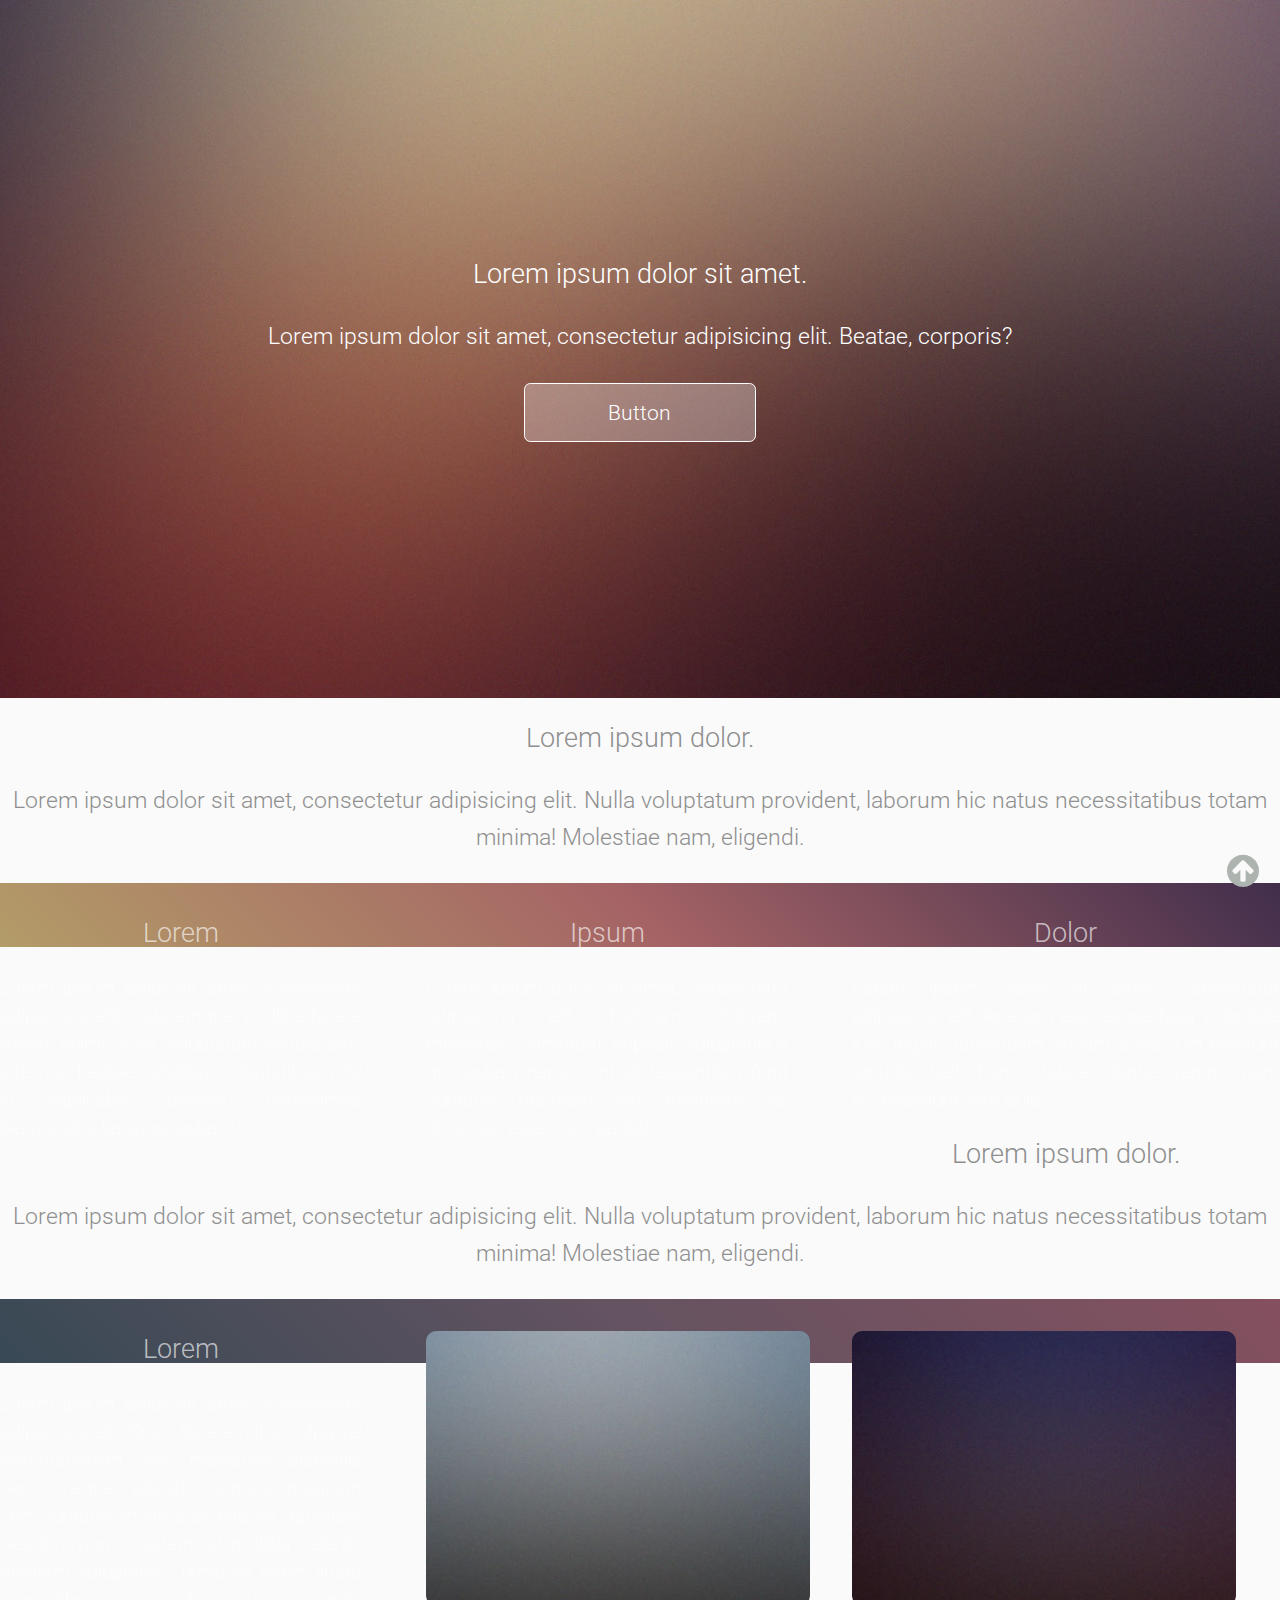
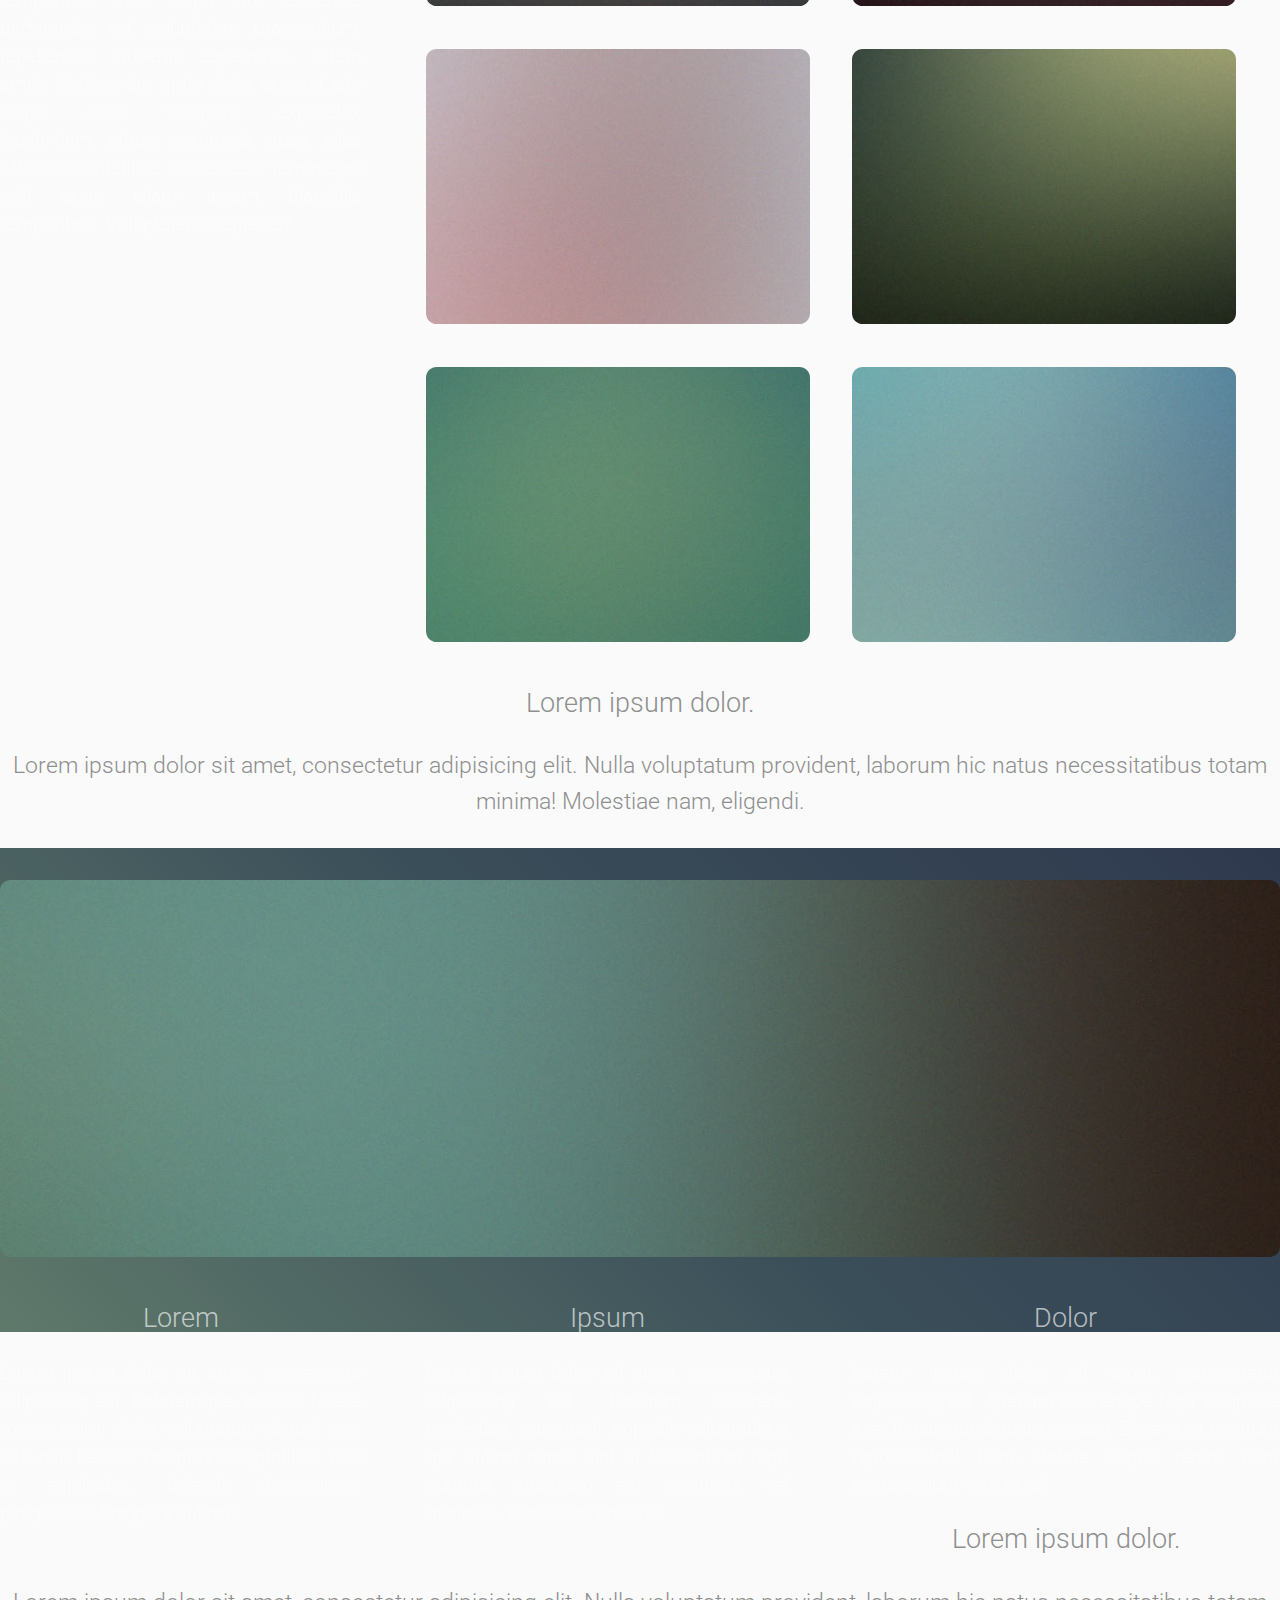
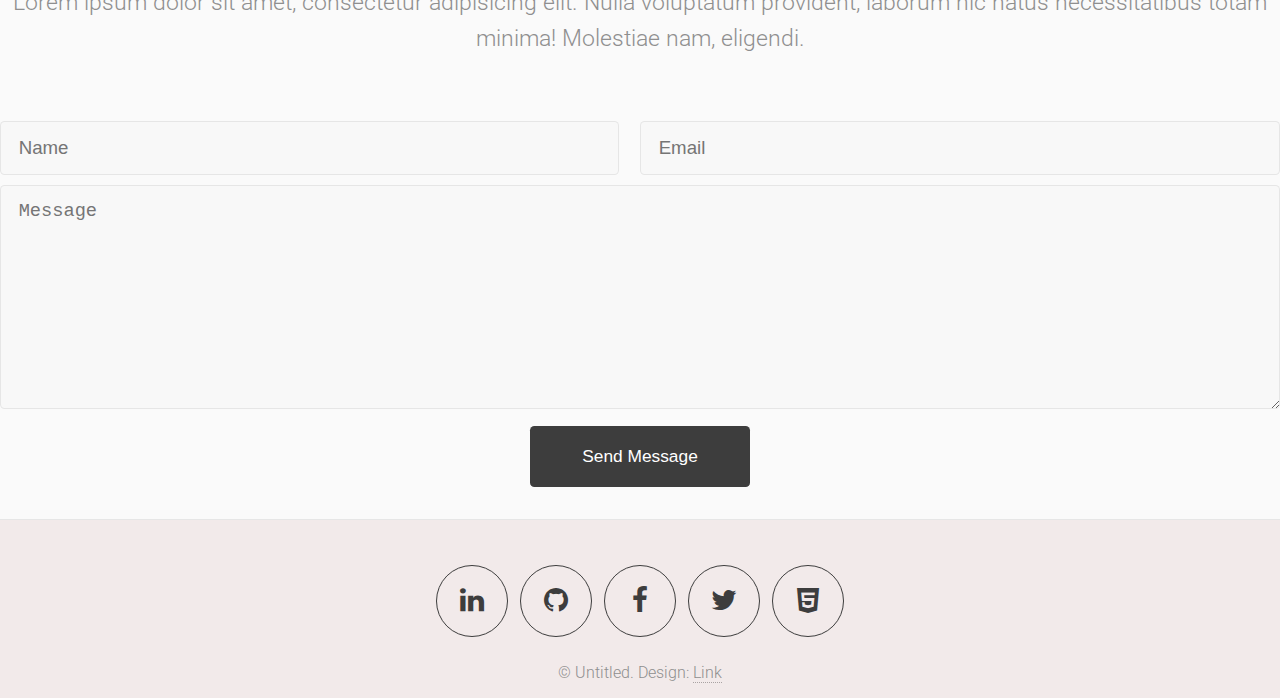
<file: ResponsiveTemplate-1/index.html>
<!DOCTYPE html>
<html>

<head>
	<title>ResponsiveTemplate-1</title>
	<meta http-equiv="Content-type" content="text/html; charset=utf-8" />
	<meta name="viewport" content="user-scalable=yes,width=device-width,initial-scale=1">
	<link href="http://fonts.googleapis.com/css?family=Roboto:300" rel="stylesheet" type="text/css">
	<link rel="stylesheet" type="text/css" href="css/reset.css">
	<link rel="stylesheet" type="text/css" href="css/style.css">
	<link rel="stylesheet" type="text/css" href="css/font-awesome.min.css">
</head>
<section class="header">
	<h1>Lorem ipsum dolor sit amet.</h1>
	<p>Lorem ipsum dolor sit amet, consectetur adipisicing elit. Beatae, corporis?</p>
	<a href="#">Button</a>
</section>

<section class="title">
	<div class="container">
		<h1>Lorem ipsum dolor.</h1>
		<p>Lorem ipsum dolor sit amet, consectetur adipisicing elit. Nulla voluptatum provident, laborum hic natus necessitatibus totam minima! Molestiae nam, eligendi.</p>
	</div>
	<div class="content page_one">
		<div class="container">
			<div class="row">
				<div class="w1-3 w1-1-t w1-1-p">
					<h1>Lorem</h1>
					<p class="text">Lorem ipsum dolor sit amet, consectetur adipisicing elit. Doloremque, mollitia facere magni animi dolor voluptatum aliquid sint, iste non beatae voluptas voluptatibus nihil in explicabo, deleniti dignissimos perspiciatis tempore autem!</p>
				</div>
				<div class="w1-3 w1-1-t w1-1-p">
					<h1>Ipsum</h1>
					<p class="text">Lorem ipsum dolor sit amet, consectetur adipisicing elit. Dolorum dolorem, molestiae commodi impedit voluptatibus qui, autem nemo sint ut laudantium fugit cumque magnam est inventore vel ducimus, esse cum veritatis.</p>
				</div>
				<div class="w1-3 w1-1-t w1-1-p">
					<h1>Dolor</h1>
					<p class="text">Lorem ipsum dolor sit amet, consectetur adipisicing elit. Aperiam eius eaque fuga voluptate iure, fugiat, qui aliquam veniam. Esse cum nostrum repudiandae! Eum, dolore itaque rerum nam accusantium vero quia!</p>
				</div>
			</div>
		</div>
	</div>
</section>

<section class="title">
	<div class="container">
		<h1>Lorem ipsum dolor.</h1>
		<p>Lorem ipsum dolor sit amet, consectetur adipisicing elit. Nulla voluptatum provident, laborum hic natus necessitatibus totam minima! Molestiae nam, eligendi.</p>
	</div>
	<div class="content page_two">
		<div class="container">
			<div class="row">
				<div class="w1-3 w1-1-t w1-1-p">
					<h1>Lorem</h1>
					<p class="text">Lorem ipsum dolor sit amet, consectetur adipisicing elit. Quasi facere nobis culpa vel exercitationem, nisi molestiae blanditiis nemo neque, aliquid, corporis magnam cum cumque officiis a architecto cupiditate nesciunt porro quidem ad mollitia deleniti, dolorem voluptates. Tempora rerum libero temporibus nisi culpa qui reiciendis perferendis vel voluptatem praesentium, repellendus quaerat aspernatur, totam amet. Perferendis optio dicta quaerat iste culpa, quod voluptas, explicabo, laudantium atque commodi quas alias officiis voluptatibus consectetur rem magni odit quos ullam ipsam blanditiis temporibus. Voluptatem, sapiente?</p>
				</div>
				<div class="w8-12 w1-1-t w1-1-p">
					<div class="row">
						<div class="w1-2 fit w1-1-t w1-1-p">
							<a href="#" class="image">
								<img src="images/pic01.jpg" alt="" />
							</a>
						</div>
						<div class="w1-2 fit w1-1-t w1-1-p">
							<a href="#" class="image">
								<img src="images/pic02.jpg" alt="" />
							</a>
						</div>
					</div>
					<div class="row">
						<div class="w1-2 fit w1-1-t w1-1-p">
							<a href="#" class="image">
								<img src="images/pic03.jpg" alt="" />
							</a>
						</div>
						<div class="w1-2 fit w1-1-t w1-1-p">
							<a href="#" class="image">
								<img src="images/pic04.jpg" alt="" />
							</a>
						</div>
					</div>
					<div class="row">
						<div class="w1-2 fit w1-1-t w1-1-p">
							<a href="#" class="image">
								<img src="images/pic05.jpg" alt="" />
							</a>
						</div>
						<div class="w1-2 fit w1-1-t w1-1-p">
							<a href="#" class="image">
								<img src="images/pic06.jpg" alt="" />
							</a>
						</div>
					</div>
				</div>
			</div>
		</div>
	</div>
</section>

<section class="title">
	<div class="container">
		<h1>Lorem ipsum dolor.</h1>
		<p>Lorem ipsum dolor sit amet, consectetur adipisicing elit. Nulla voluptatum provident, laborum hic natus necessitatibus totam minima! Molestiae nam, eligendi.</p>
	</div>
	<div class="content page_three">
		<div class="container">
			<div class="image">
				<img src="images/pic07.jpg" alt="image">
			</div>
			<div class="row">
				<div class="w1-3 w1-1-t w1-1-p">
					<h1>Lorem</h1>
					<p class="text">Lorem ipsum dolor sit amet, consectetur adipisicing elit. Doloremque, mollitia facere magni animi dolor voluptatum aliquid sint, iste non beatae voluptas voluptatibus nihil in explicabo, deleniti dignissimos perspiciatis tempore autem!</p>
				</div>
				<div class="w1-3 w1-1-t w1-1-p">
					<h1>Ipsum</h1w1-3>
					<p class="text">Lorem ipsum dolor sit amet, consectetur adipisicing elit. Dolorum dolorem, molestiae commodi impedit voluptatibus qui, autem nemo sint ut laudantium fugit cumque magnam est inventore vel ducimus, esse cum veritatis.</p>
				</div>
			<div class="w1-3 w1-1-t w1-1-p">
					<h1>Dolor</h1>
					<p class="text">Lorem ipsum dolor sit amet, consectetur adipisicing elit. Aperiam eius eaque fuga voluptate iure, fugiat, qui aliquam veniam. Esse cum nostrum repudiandae! Eum, dolore itaque rerum nam accusantium vero quia!</p>
				</div>
			</div>
		</div>
	</div>
</section>

<section class="title forms">
	<div class="container">
		<h1>Lorem ipsum dolor.</h1>
		<p>Lorem ipsum dolor sit amet, consectetur adipisicing elit. Nulla voluptatum provident, laborum hic natus necessitatibus totam minima! Molestiae nam, eligendi.</p>
	</div>
	<div class="container">
		<form method="post" action="#">
			<div class="row">
				<div class="w1-2 w1-1-t w1-1-p">
					<input type="text" name="name" placeholder="Name" />
				</div>
				<div class="w1-2 w1-1-t w1-1-p right">
					<input type="text" name="email" placeholder="Email" />
				</div>
			</div>
			<div class="row">
				<textarea name="message" placeholder="Message"></textarea>
			</div>
			<div class="row">
				<input type="submit" value="Send Message" />
			</div>
		</form>
	</div>
</section>

<footer>
	<nav>
		<ul class="links">
			<li>
				<a href="" class="icon fa-linkedin"></a>
			</li>
			<li>
				<a href="" class="icon fa-github"></a>
			</li>
			<li>
				<a href="" class="icon fa-facebook"></a>
			</li>
			<li>
				<a href="" class="icon fa-twitter"></a>
			</li>
			<li>
				<a href="" class="icon fa-html5"></a>
			</li>
		</ul>
	</nav>
	<span>&copy; Untitled. Design: <a href="">Link</a></span>
</footer>

<a href="#" class="scroll_to_top fa-arrow-circle-up"></a>

	<script src="js/jquery-2.1.3.min.js"></script>
	<script src="js/script.js"></script>

<body>
</body>

</html>
</file>
<file: ComingSoonTemplate/css/fonts.css>
@font-face {
  font-family: "Raleway";
  font-style: normal;
  font-weight: normal;
  src: url("../fonts/RalewayRegular/RalewayRegular.eot?#iefix") format("embedded-opentype"), url("../fonts/RalewayRegular/RalewayRegular.woff") format("woff"), url("../fonts/RalewayRegular/RalewayRegular.ttf") format("truetype"); }
@font-face {
  font-family: "Raleway";
  font-style: normal;
  font-weight: 700;
  src: url("../fonts/RalewayBold/RalewayBold.eot?#iefix") format("embedded-opentype"), url("../fonts/RalewayBold/RalewayBold.woff") format("woff"), url("../fonts/RalewayBold/RalewayBold.ttf") format("truetype"); }
@font-face {
  font-family: "Raleway";
  font-style: normal;
  font-weight: 300;
  src: url("../fonts/RalewayLight/RalewayLight.eot?#iefix") format("embedded-opentype"), url("../fonts/RalewayLight/RalewayLight.woff") format("woff"), url("../fonts/RalewayLight/RalewayLight.ttf") format("truetype"); }
@font-face {
  font-family: "Raleway";
  font-style: normal;
  font-weight: 600;
  src: url("../fonts/RalewaySemiBold/RalewaySemiBold.eot?#iefix") format("embedded-opentype"), url("../fonts/RalewaySemiBold/RalewaySemiBold.woff") format("woff"), url("../fonts/RalewaySemiBold/RalewaySemiBold.ttf") format("truetype"); }

/*# sourceMappingURL=fonts.css.map */
</file>
<file: ComingSoonTemplate/css/main.css>
/*-------------------------------------------------- */
/*    Define Colors					 				 */
/*-------------------------------------------------- */
/*-------------------------------------------------- */
/*    Loader 							 			 */
/*-------------------------------------------------- */
.loader {
  background: none repeat scroll 0 0 #ffffff;
  bottom: 0;
  height: 100%;
  left: 0;
  position: fixed;
  right: 0;
  top: 0;
  width: 100%;
  z-index: 9999; }
  .loader .loader_inner {
    background-image: url("../img/preloader.gif");
    background-size: cover;
    background-repeat: no-repeat;
    background-posirion: center center;
    background-color: #fff;
    height: 60px;
    width: 60px;
    margin-top: -30px;
    margin-left: -30px;
    left: 50%;
    top: 50%;
    position: absolute; }

/*-------------------------------------------------- */
/*    Modify scrollbar					 			 */
/*-------------------------------------------------- */
::-webkit-scrollbar {
  width: 7px; }

::-webkit-scrollbar-track {
  background: #000000; }

::-webkit-scrollbar-thumb {
  background: #555555; }

::-webkit-scrollbar-thumb:hover {
  border-left: solid 1px #aaa;
  background-color: #eee; }

/*-------------------------------------------------- */
/*    Main Sections					 				 */
/*-------------------------------------------------- */
.countdown {
  background-image: url("../img/bg_1.jpg");
  overflow: hidden;
  background-repeat: no-repeat;
  background-position: center;
  background-attachment: fixed;
  background-size: cover;
  color: #fff;
  padding: 30px;
  min-height: 500px;
  text-align: center; }
  .countdown .section_header h3 {
    font-size: 48px; }
  .countdown .clock {
    display: inline-block;
    width: 90%; }
    .countdown .clock .dash {
      padding: 0px 30px; }
    .countdown .clock .digit {
      margin-top: 20px;
      font-size: 75px;
      line-height: 60px;
      height: 1em;
      width: 0.55em;
      font-weight: normal;
      display: inline-block;
      overflow: hidden;
      text-align: center;
      position: relative; }
    .countdown .clock .dash_title {
      position: relative;
      bottom: 0px;
      padding-top: 10px;
      font-weight: 300;
      font-size: 16px; }

body {
  font-family: "Raleway", Arial, sans-serif;
  font-weight: normal;
  font-size: 14px;
  line-height: 1.42;
  color: #333;
  background-color: #fff;
  -webkit-font-smoothing: antialised; }

.no-padding {
  padding: 0; }

.section_header {
  text-align: center;
  padding: 10px 20px 10px 20px; }
  .section_header h3 {
    font-size: 27px;
    font-weight: 500;
    text-transform: uppercase;
    letter-spacing: 4px; }
  .section_header .underline {
    border-top: 1px solid #2baab1;
    width: 70px;
    margin: 20px auto; }
  .section_header p {
    font-size: 12px;
    margin-top: 10px;
    font-weight: normal;
    text-transform: uppercase;
    letter-spacing: 1px; }

/*-------------------------------------------------- */
/*    Subscribe				 						 */
/*-------------------------------------------------- */
.subscribe {
  background-color: #fbfbfb;
  padding: 20px; }

.subsc_form {
  max-width: 400px;
  margin: 20px auto 40px auto; }
  .subsc_form .mail_icon {
    font-size: 20px;
    position: absolute;
    top: 9px;
    left: 1px;
    color: rgba(0, 0, 0, 0.7);
    border-right: solid 1px #dcdcdc;
    padding: 5px 20px; }
  .subsc_form input[type="email"],
  .subsc_form button[type="submit"] {
    font-size: 16px;
    width: 100%;
    height: 50px;
    outline: none;
    letter-spacing: 1px; }
  .subsc_form input[type="email"] {
    border: solid 1px #dcdcdc;
    background-color: #fff;
    padding-left: 70px;
    color: rgba(0, 0, 0, 0.8); }
  .subsc_form button[type="submit"] {
    background-color: #2baab1;
    color: #fff;
    border: none; }
  .subsc_form button[type="submit"]:hover {
    background-color: rgba(43, 170, 177, 0.8); }

/*-------------------------------------------------- */
/*    Features					 					 */
/*-------------------------------------------------- */
.features {
  background-color: #eaeaea;
  padding: 20px; }

.feature {
  margin-top: 10px; }
  .feature .feature_icon {
    border-radius: 50%;
    background-color: #2baab1;
    width: 80px;
    height: 80px;
    line-height: 95px;
    text-align: center;
    margin: auto; }
    .feature .feature_icon i {
      color: #fff;
      font-size: 35px; }
  .feature h4 {
    text-transform: uppercase;
    text-align: center;
    font-size: 18px;
    font-weight: 700;
    padding: 10px; }
  .feature .underline {
    border-bottom: 1px solid #2baab1;
    width: 50%;
    margin: 10px auto; }
  .feature p {
    font-size: 13px;
    color: #686868;
    text-align: center;
    padding-bottom: 20px; }

/*-------------------------------------------------- */
/*    Team galery					 				 */
/*-------------------------------------------------- */
.team {
  background-image: url("../img/bg_3.jpg");
  overflow: hidden;
  background-repeat: no-repeat;
  background-position: center;
  background-attachment: fixed;
  background-size: cover;
  color: #fff;
  padding: 20px; }
  .team .member_back:last-child,
  .team .member_front:last-child {
    margin-right: 0; }
  .team .member_back,
  .team .member_front {
    border: 1px solid #2baab1;
    border-radius: 5px;
    margin: 15px 20px 20px 0;
    background: rgba(0, 0, 0, 0.4); }
    .team .member_back .photo,
    .team .member_front .photo {
      margin: 15px;
      text-align: center; }
    .team .member_back .descr,
    .team .member_front .descr {
      margin-bottom: 10px; }
      .team .member_back .descr h4,
      .team .member_front .descr h4 {
        text-transform: uppercase;
        text-align: center;
        font-size: 18px;
        font-weight: 700;
        padding-bottom: 5px; }
      .team .member_back .descr h6,
      .team .member_front .descr h6 {
        font-size: 15px;
        font-weight: 600;
        text-align: center;
        padding-bottom: 5px;
        border-bottom: 1px solid #2baab1; }
      .team .member_back .descr p,
      .team .member_front .descr p {
        font-size: 13px;
        color: #686868;
        text-align: center;
        padding: 20px;
        color: #fff; }
    .team .member_back .social_wrap,
    .team .member_front .social_wrap {
      text-align: center;
      line-height: 0; }
    .team .member_back ul,
    .team .member_front ul {
      padding: 0;
      list-style: none; }
      .team .member_back ul li,
      .team .member_front ul li {
        display: inline-block;
        font-size: 20px;
        padding: 0 3px; }
        .team .member_back ul li i,
        .team .member_front ul li i {
          color: #2baab1; }
          .team .member_back ul li i:hover,
          .team .member_front ul li i:hover {
            color: rgba(43, 170, 177, 0.8); }

/*-------------------------------------------------- */
/*    Rotating team cards			 				 */
/*-------------------------------------------------- */
.team .member_container {
  perspective: 800px;
  height: 400px;
  margin-bottom: 30px; }
  .team .member_container:hover .member_card {
    transform: rotateY(180deg); }
  .team .member_container .member_card {
    transition: transform 0.5s;
    transform-style: preserve-3d;
    position: relative;
    height: inherit;
    margin: 0 auto; }
    .team .member_container .member_card .member_front {
      z-index: 2;
      position: relative;
      margin: auto; }
    .team .member_container .member_card .member_back {
      transform: rotateY(180deg);
      z-index: 3;
      padding: 20px 10px;
      text-align: center;
      font-size: 14px;
      font-weight: 300;
      line-height: 2em;
      margin-top: 0; }
    .team .member_container .member_card .member_back,
    .team .member_container .member_card .member_front {
      backface-visibility: hidden;
      position: absolute;
      top: 0;
      left: 0;
      height: 400px; }

.grey {
  background-color: #7E7776 !important; }

.yellow {
  background-color: #DBA047 !important; }

.red {
  background-color: #924B44 !important; }

.green {
  background-color: #789256 !important; }

/*-------------------------------------------------- */
/*    Contact us					 				 */
/*-------------------------------------------------- */
.contacts {
  background-color: #fbfbfb;
  padding: 20px; }
  .contacts form {
    margin: 10px; }
  .contacts input,
  .contacts textarea {
    width: 100%;
    padding: 0 10px;
    margin-bottom: 3px;
    font-size: 14px;
    letter-spacing: 1px;
    border: solid 1px #dcdcdc;
    background-color: #fff;
    outline: none; }
  .contacts textarea:focus,
  .contacts input:focus {
    border-color: #2baab1; }
  .contacts input {
    height: 40px; }
  .contacts textarea {
    padding-top: 10px;
    resize: vertical; }
  .contacts .name_input {
    padding-right: 2px; }
  .contacts .btn {
    text-align: center; }
  .contacts button {
    border: none;
    color: #fff;
    background: #2baab1;
    line-height: 40px;
    padding: 0 25px;
    font-size: 13px;
    text-transform: uppercase;
    font-weight: 600;
    margin: 10px; }
    .contacts button:hover {
      background: rgba(43, 170, 177, 0.8); }

/*-------------------------------------------------- */
/*    Footer					 					 */
/*-------------------------------------------------- */
.main_footer {
  background-color: #222;
  color: #fff;
  padding: 30px; }
  .main_footer .social_wrap {
    float: right;
    line-height: 0; }
    .main_footer .social_wrap ul {
      margin: 0;
      float: right;
      list-style: none; }
      .main_footer .social_wrap ul li {
        display: inline-block;
        font-size: 20px;
        padding: 0 3px; }
        .main_footer .social_wrap ul li i {
          color: #2baab1; }
          .main_footer .social_wrap ul li i:hover {
            color: rgba(43, 170, 177, 0.8); }

/*# sourceMappingURL=main.css.map */
</file>
<file: ComingSoonTemplate/css/media.css>
/*==========  Desktop First Method  ==========*/
/* Large Devices, Wide Screens */

@media only screen and (max-width: 1200px) {}
/* Medium Devices, Desktops */

@media only screen and (max-width: 992px) {
	.countdown .clock {
		width: 100%;
	}
	.countdown .clock .dash {
		padding: 0 20px;
	}
	.countdown .clock .dash .digit {
		font-size: 65px
	}
	.contacts .name_input {
		padding-right: 0;
	}
}
/* Small Devices, Tablets */

@media only screen and (max-width: 768px) {
	.main_footer .copyright {
		text-align: center;
	}
	.main_footer .social_wrap ul {
		float: none;
		text-align: center;
		padding-left: 0;
		margin-top: 20px;
	}
	.main_footer .social_wrap ul li {
		font-size: 30px;
	}
	.member_card,
	.team .member_front,
	.team .member_back,
	.team .member_front:last-child,
	.team .member_back:last-child {
		width: 300px;
		margin: 20px auto;
	}
}
/* Extra Small Devices, Phones */

@media only screen and (max-width: 480px) {
	.member_card,
	.team .member_front,
	.team .member_back,
	.team .member_front:last-child,
	.team .member_back:last-child {
		width: 250px;
		margin: 20px auto;
	}
}
/* Custom, iPhone Retina */

@media only screen and (max-width: 320px) {}
/*==========  Mobile First Method  ==========*/
/* Custom, iPhone Retina */

@media only screen and (min-width: 320px) {}
/* Extra Small Devices, Phones */

@media only screen and (min-width: 480px) {}
/* Small Devices, Tablets */

@media only screen and (min-width: 768px) {}
/* Medium Devices, Desktops */

@media only screen and (min-width: 992px) {}
/* Large Devices, Wide Screens */

@media only screen and (min-width: 1200px) {}
</file>
<file: FlatTemplate/css/main.css>
@import "http://fonts.googleapis.com/css?family=Acme";
@import "http://fonts.googleapis.com/css?family=Sintony:400,700";
body {
  font-family: "Sintony", sans-serif;
  color: #868686;
  font-size: 14px;
  background-color: #dfdfdf; }

h1, h2, h3, h4, h5, h6 {
  font-family: "Acme", sans-serif;
  font-weight: 700; }

header {
  text-align: center;
  width: 100%; }
  header h1 {
    font-size: 48px;
    line-height: 40px; }
  header p {
    font-size: 24px;
    letter-spacing: 4px; }
  header nav {
    background-color: #cdcdcd; }
    header nav ul {
      list-style: none;
      padding-left: 0px;
      width: 1000px;
      height: 70px;
      margin: 0 auto;
      text-align: left;
      position: relative;
      left: -4px; }
    header nav li {
      float: left;
      height: 70px;
      width: 140px;
      border-left: 4px solid #dfdfdf;
      position: relative;
      -webkit-transition-property: background-color;
      -moz-transition-property: background-color;
      transition-property: background-color;
      -webkit-transition-duration: 0.5s;
      -moz-transition-duration: 0.5s;
      transition-duration: 0.5s; }
      header nav li a {
        position: absolute;
        width: 140px;
        height: 70px;
        color: #fff;
        font-size: 18px;
        box-sizing: border-box;
        padding-top: 24px;
        text-align: center;
        text-decoration: none;
        text-transform: uppercase; }
    header nav li a:before,
    header nav li:last-child a:after {
      content: "";
      background-color: #f26c4e;
      border: 3px solid #dfdfdf;
      border-radius: 10px;
      position: absolute;
      width: 10px;
      height: 10px;
      top: 27px; }
    header nav li a:before {
      left: -10px; }
    header nav li:last-child a:after {
      right: -10px; }
    header nav li:last-child {
      border-right: 4px solid #dfdfdf; }

.main-content {
  width: 1000px;
  margin: 0 auto; }
  .main-content .slider {
    background-color: #fff;
    position: relative;
    height: 320px;
    margin-top: 4px; }
    .main-content .slider .nav-left,
    .main-content .slider .nav-right {
      position: absolute;
      width: 53px;
      height: 53px;
      top: 131px; }
    .main-content .slider .nav-left {
      background: url("../img/slider-left.png") top left no-repeat;
      left: -10px; }
    .main-content .slider .nav-right {
      background: url("../img/slider-right.png") top left no-repeat;
      right: -10px; }
  .main-content .slider-nav {
    list-style: none;
    padding-left: 0;
    position: absolute;
    bottom: 10px;
    left: 10px;
    height: 10px;
    margin: 0; }
    .main-content .slider-nav li {
      background-color: #cdcdcd;
      width: 10px;
      height: 10px;
      border-radius: 10px;
      float: left;
      margin-right: 10px; }
      .main-content .slider-nav li a {
        position: absolute;
        width: 10px;
        height: 10px; }
    .main-content .slider-nav li.active {
      background-color: #f26c4e !important; }
  .main-content .slide .slide-text {
    width: 310px;
    margin: 40px 0 0 90px;
    float: left; }
    .main-content .slide .slide-text h2 {
      color: #f26c4e;
      margin-bottom: 0;
      font-family: "Sintony", sans-serif; }
  .main-content .slide img {
    position: absolute;
    bottom: 0;
    right: 90px; }

.services {
  display: table; }
  .services .column-half {
    display: table-cell;
    width: 50%;
    padding: 40px;
    box-sizing: border-box;
    text-align: center; }
    .services .column-half p {
      color: #fff;
      text-align: left; }
      .services .column-half p a {
        font-weight: bold;
        color: #fff; }
      .services .column-half p:hover {
        color: #e7ffbc; }
    .services .column-half h2 a {
      text-decoration: none;
      color: #fff;
      font-size: 30px; }

footer {
  background-color: #ededed;
  width: 100%; }
  footer .column-one-third {
    float: left;
    width: 33.333%;
    padding: 20px;
    box-sizing: border-box; }
    footer .column-one-third:last-child {
      float: right; }
  footer .blog-list {
    color: #8ebe5f;
    padding-left: 20px; }
    footer .blog-list a {
      color: #78ccd0;
      font-weight: 700;
      text-decoration: none; }
      footer .blog-list a:hover {
        text-decoration: underline; }
  footer .social-list {
    list-style: none;
    padding-left: 0; }
    footer .social-list li {
      float: left;
      margin-right: 10px; }
  footer .column-registration {
    background-color: #f26c4e; }
    footer .column-registration h2 {
      color: #fff; }
    footer .column-registration input {
      border: none;
      padding: 10px;
      width: 100%;
      box-sizing: border-box;
      margin-bottom: 20px; }
    footer .column-registration .btn {
      width: 100%;
      background-color: #f2c24d;
      margin-bottom: 40px; }

.clearfix {
  display: inline-block; }
  .clearfix:after {
    content: "";
    display: block;
    clear: both;
    visibility: hidden;
    line-height: 0;
    height: 0; }

html[xmlns] .clearfix {
  display: block; }

* html .clearfix {
  height: 1%; }

.btn {
  border: none;
  display: inline-block;
  padding: 10px 20px;
  color: #fff;
  font-size: 18px;
  text-decoration: none;
  border-radius: 4px;
  -webkit-transition-property: background-color;
  -moz-transition-property: background-color;
  transition-property: background-color;
  -webkit-transition-duration: 0.5s;
  -moz-transition-duration: 0.5s;
  transition-duration: 0.5s; }
  .btn:hover {
    background-color: #fd8a70; }

.bg-orange {
  background-color: #f26c4e; }

.bg-purple {
  background-color: #cf6baa; }

.bg-yellow {
  background-color: #f2c24d; }

.bg-green {
  background-color: #a3d178; }

.bg-dark-green {
  background-color: #8ebe5f; }

.bg-blue {
  background-color: #78ccd0; }

nav .bg-orange:hover {
  background-color: #fd8a70; }
nav .bg-purple:hover {
  background-color: #e993c9; }
nav .bg-yellow:hover {
  background-color: #ffd777; }
nav .bg-green:hover {
  background-color: #c4eaa0; }
nav .bg-blue:hover {
  background-color: #9de4e7; }

/*# sourceMappingURL=main.css.map */
</file>
<file: hostingTemplate/css/main.css>
/*========================================================================*/
/*	HTML elements														  */
/*========================================================================*/
body {
  font-family: 'Roboto', sans-serif;
  font-weight: 300;
  font-size: 16pt;
  line-height: 1.7em;
  color: #000;
  background-color: #fafafa;
  display: block;
  overflow-x: hidden;
}
a,
p {
  font-family: 'Roboto', sans-serif;
  font-weight: 300;
}
ul li {
  list-style: none;
}
ul li a {
  color: #4f4f4f;
}
ul li a:hover {
  color: #6ca619;
  text-decoration: none;
}
/*========================================================================*/
/*	Header    															  */
/*========================================================================*/
header {
  background-color: #cfcfcf;
  color: #fff;
}
.contact_info,
.social_links {
  margin: 0;
}
.contact_info li,
.social_links li {
  padding: 5px;
  display: inline-block;
}
.contact_info li a,
.social_links li a {
  font-size: 10pt;
  font-weight: 700;
  line-height: 0.5em;
  letter-spacing: 0.2em;
  padding: 0 0.5em;
  vertical-align: middle;
}
.contact_info li a .fa,
.social_links li a .fa {
  margin-right: 0.7em;
}
/*========================================================================*/
/*	Navigation section: 												  */
/*========================================================================*/
.header_menu {
  background-color: #f3f3f3;
  height: 100%;
  box-shadow: 0 2px 2px -1px rgba(0,0,0,0.2);
  -webkit-box-shadow: 0 2px 2px -1px rgba(0,0,0,0.2);
}
.header_menu .logo {
  height: 3.6em;
  display: table;
  padding-left: 1em;
}
.header_menu .logo a {
  font-size: 20pt;
  color: #33353d;
  display: table-cell;
  vertical-align: middle;
}
.header_menu .logo a .fa {
  font-family: 'FontAwesome';
  font-size: 19pt;
  color: #7dc01d;
  margin-right: 0.5em;
}
.header_menu .logo a:hover {
  text-decoration: none;
}
.header_menu .show-menu {
  padding: 10px 2em;
  display: none;
  float: right;
}
.header_menu .show-menu:before {
  font-family: 'FontAwesome';
  content: "\f0c9";
  font-size: 20pt;
  color: #7dc01d;
  font-weight: bold;
  margin-right: 0.5em;
}
.header_menu input[type=checkbox] {
  display: none;
  -webkit-appearance: none;
}
.header_menu input[type=checkbox]:checked ~ nav>ul {
  display: block;
}
.header_menu nav {
  height: 100%;
}
.header_menu nav .main_menu {
  height: inherit;
}
.header_menu nav .main_menu > li {
  display: inline-block;
  float: left;
  height: inherit;
  position: relative;
}
.header_menu nav .main_menu > li > a:hover {
  background-color: #42454a;
  color: #fff;
  text-decoration: none;
}
.header_menu nav .main_menu > li > a {
  display: table-cell;
  height: inherit;
  color: #33353d;
  padding: 0 1em;
  font-size: 15pt;
  font-weight: 300;
  line-height: 2.5em;
  text-align: center;
  border-right: 1px solid #dfdfdf;
  vertical-align: middle;
}
.header_menu nav .main_menu > li > a span:after {
  width: 0;
  height: 0;
  border: 0.313em solid transparent;
  border-bottom: none;
  border-top-color: #7dc01d;
  content: '';
  vertical-align: middle;
  display: inline-block;
  position: relative;
  right: -0.313em;
}
.header_menu nav .main_menu > li:first-child > a {
  border-left: 1px solid #dfdfdf;
}
.header_menu nav .main_menu li ul {
  background-color: #42454a;
  display: none;
  position: absolute;
  top: 97%;
}
.header_menu nav .main_menu li ul li a:hover,
.header_menu nav .main_menu li ul:not(:hover) li:active a {
  background-color: #fff;
  color: #33353d;
}
.header_menu nav .main_menu li ul a {
  display: block;
  width: 100%;
  color: #fff;
  font-size: 13pt;
  font-weight: 300;
  height: inherit;
  border-top: 1px solid #323436;
  line-height: 2.5em;
  padding: 0 1em;
  text-decoration: none;
}
.header_menu nav .main_menu li:hover ul {
  display: block;
  width: 100%;
  z-index: 100;
}
.fixed-header {
  position: fixed;
  top: 0;
  left: 0;
  width: 100%;
  height: auto;
  z-index: 9999;
}
.relative-header {
  position: relative;
}
/*========================================================================*/
/*	Slider section: ;													  */
/*========================================================================*/
.flexslider {
  border: none !important;
  margin-bottom: 0 !important;
}
.flexslider img {
  position: relative;
}
.flexslider .text_wrap {
  position: absolute;
  width: 100%;
  text-align: center;
  top: 40%;
}
.flexslider .text_wrap .text {
  background-color: rgba(0,0,0,0.6);
  width: 65%;
  margin: auto;
  padding: 0.5em 1em 1em 1em;
}
.flexslider .text_wrap .text h1 {
  font-size: 26pt;
  font-weight: 500;
  line-height: 1.5em;
  margin-bottom: 0.7em;
  color: #fff;
}
.flexslider .text_wrap .text p {
  font-size: 19pt;
  font-weight: 500;
  color: #000;
  line-height: 1.1em;
  color: #fff;
}
.flexslider .flex-control-nav {
  bottom: 5%;
  z-index: 10;
}
.flexslider .flex-control-nav li a {
  background: #32353a;
}
.flexslider .flex-control-nav li .flex-active {
  background: #7dc01d;
}
.flexslider .flex-direction-nav a.flex-prev:before {
  font-family: 'FontAwesome';
  content: '\f053';
  color: #fff;
}
.flexslider .flex-direction-nav a.flex-next:before {
  font-family: 'FontAwesome';
  content: '\f054';
  color: #fff;
}
/*========================================================================*/
/*	Features section													  */
/*========================================================================*/
.features {
  background-color: #fafafa;
  color: #8b8b8b;
  padding: 3em 0;
  font-size: 12pt;
}
.features h3 {
  text-align: center;
  margin-bottom: 2em;
}
.features .feature_left h4,
.features .feature_right h4 {
  font-size: 14pt;
  line-height: 1.5em;
  margin-bottom: 1em;
  color: #333;
}
.features .feature_left p,
.features .feature_right p {
  line-height: 1.3em;
}
.features .feature_left span,
.features .feature_right span {
  margin: 0.5em 0 1em 0;
  text-align: center;
  color: #fff;
}
.features .feature_left span i,
.features .feature_right span i {
  font-size: 1.1em;
  background-color: #7dc01d;
  border-radius: 100%;
  height: 3.5em;
  width: 3.5em;
  line-height: 3.5em;
  display: block;
  font-size: 1.75em;
  position: relative;
  text-align: center;
  top: 0;
  -webkit-transition: all 200ms ease-in;
  -o-transition: all 200ms ease-in;
  -moz-transition: all 200ms ease-in;
  transition: all 200ms ease-in;
}
.features .feature_left span i:hover,
.features .feature_right span i:hover {
  background-color: #32353a;
  -webkit-transition: all 200ms ease-in;
  -o-transition: all 200ms ease-in;
  -moz-transition: all 200ms ease-in;
  transition: all 200ms ease-in;
}
.features .feature_left h4,
.features .feature_left p {
  text-align: right;
  font-family: 'Roboto', sans-serif;
}
.features .feature_left h4 {
  font-weight: 500;
}
.features .feature_left p {
  font-weight: 300;
}
.features .feature_left span {
  margin-left: 2em;
  float: right;
}
.features .feature_right span {
  margin-right: 2em;
  float: left;
}
/*========================================================================*/
/*	Plans section														  */
/*========================================================================*/
.plans {
  background-color: #f3f3f3;
  color: #8b8b8b;
  padding: 3em 0;
  font-size: 12pt;
}
.plans h3 {
  text-align: center;
  margin-bottom: 2em;
}
.plans .plan {
  height: 100%;
  text-align: center;
  background-color: #fff;
  margin-bottom: 2em;
  margin-right: 20px;
  margin-left: 20px;
}
.plans .plan .plan_top {
  padding: 0.5em;
}
.plans .plan .plan_top h3 {
  font-family: 'Roboto', sans-serif;
  font-size: 19pt;
  font-weight: 500;
  line-height: 1.5em;
  color: #000;
}
.plans .plan .plan_top p {
  font-family: 'Roboto', sans-serif;
  font-size: 25pt;
  font-weight: 500;
  line-height: 1.1em;
  color: #7dc01d;
}
.plans .plan .plan_bottom {
  margin-top: 1em;
  padding: 0 4em;
}
.plans .plan .plan_bottom ul li {
  border-bottom: 1px solid #f5f5f5;
  padding: 1em 0;
}
.plans .plan .plan_button {
  margin: 2.7em auto;
  width: 50%;
  background-color: #7dc01d;
  padding: 0.6em 1.5em;
  border-radius: 3px;
  -webkit-transition: all 200ms ease-in;
  -o-transition: all 200ms ease-in;
  -moz-transition: all 200ms ease-in;
  transition: all 200ms ease-in;
}
.plans .plan .plan_button a {
  color: #fff;
  text-decoration: none;
}
.plans .plan .plan_button:hover {
  background-color: #32353a;
  -webkit-transition: all 200ms ease-in;
  -o-transition: all 200ms ease-in;
  -moz-transition: all 200ms ease-in;
  transition: all 200ms ease-in;
  cursor: pointer;
}
/*========================================================================*/
/*	Reviews section														  */
/*========================================================================*/
.reviews {
  background-color: #fafafa;
  color: #8b8b8b;
  padding: 3em 0;
  font-size: 12pt;
}
.reviews h3 {
  text-align: center;
  margin-bottom: 2em;
}
.reviews .slides {
  width: 50%;
  margin: auto;
}
.reviews .slides .review .comment {
  background-color: #cfcfcf;
  padding: 1.5em;
  text-align: justify;
  position: relative;
  margin: 0 1em;
}
.reviews .slides .review .comment .fa {
  text-align: left;
  position: absolute;
  left: 8%;
  top: 10%;
}
.reviews .slides .review .comment blockquote {
  border: none;
  margin: 0;
}
.reviews .slides .review .comment:after {
  content: "";
  position: absolute;
  border-top: 7px solid #cfcfcf;
  border-left: 7px solid transparent;
  border-bottom: 7px solid transparent;
  border-right: 7px solid transparent;
  bottom: -13px;
  left: 12%;
}
.reviews .slides .review .comment_info {
  text-align: left;
  width: 30%;
  display: inline-block;
  margin: 1em 0 0 1em;
}
.reviews .slides .review .comment_info img {
  width: 80%;
}
.reviews .slides .review .client_info {
  display: inline-block;
}
.reviews .slides .owl-controls {
  position: absolute;
  right: 2%;
  bottom: 31%;
}
.reviews .slides .owl-controls .owl-page span {
  background: #32353a;
}
.reviews .slides .owl-controls .owl-page.active span {
  background: #7dc01d;
}
/*========================================================================*/
/*	Blog posts section													  */
/*========================================================================*/
.blog_posts {
  background-color: #f3f3f3;
  color: #8b8b8b;
  padding: 3em 0;
  font-size: 12pt;
  min-height: 500px;
}
.blog_posts .title {
  text-align: center;
  margin-bottom: 3em;
}
.blog_posts .title h3 {
  font-size: 20pt;
  letter-spacing: 0.2em;
  color: #252525;
}
.blog_posts .blog_post {
  height: 100%;
  background-color: #fff;
  margin-bottom: 3em;
}
.blog_posts .blog_post figure {
  margin-bottom: 0.7em;
}
.blog_posts .blog_post figure img {
  width: 100%;
  height: auto;
}
.blog_posts .blog_post .post {
  margin: 1em 0;
  padding: 0 2em;
}
.blog_posts .blog_post .post h4 {
  text-align: center;
  font-size: 14pt;
  line-height: 1.5em;
  margin-bottom: 1em;
}
.blog_posts .blog_post .post p {
  text-align: justify;
  line-height: 1.5em;
  padding-bottom: 1em;
}
.blog_posts .blog_post .post .post_footer {
  height: 1em;
}
.blog_posts .blog_post .post .post_footer a {
  font-size: 9pt;
  color: #000;
}
.blog_posts .blog_post .post .post_footer a:hover {
  text-decoration: none;
}
.blog_posts .blog_post .post .post_footer i {
  font-family: 'FontAwesome';
  font-size: 9pt;
  color: #7dc01d;
  margin-right: 0.5em;
}
.blog_posts .blog_post .post .post_footer i:hover {
  text-decoration: none;
}
/*========================================================================*/
/*	Footer   															  */
/*========================================================================*/
footer {
  background-color: #32353a;
  color: #8b8b8b;
  padding-top: 2em;
  font-size: 12pt;
}
.footer_widget h3 {
  font-weight: 500;
  margin-bottom: 2em;
  font-size: 16pt;
  color: #fff;
}
.footer_widget p {
  font-size: 12pt;
  text-align: justify;
  line-height: 1.5em;
}
.footer_widget ul li {
  padding-bottom: 0.5em;
}
.footer_widget ul li a {
  color: #8b8b8b;
}
.footer_widget ul li a:hover {
  color: #7dc01d;
  text-decoration: none;
}
.footer_widget ul li:before {
  font-family: 'FontAwesome';
  content: "\f061";
  color: #7dc01d;
  font-weight: bold;
  margin-right: 0.5em;
}
.support {
  margin-left: 1em;
}
/*========================================================================*/
/*	Subscribe block 													  */
/*========================================================================*/
.email_block {
  margin: 1em 0;
  display: table;
  border-collapse: separate;
}
.email_block span {
  display: table-cell;
  width: 1%;
  vertical-align: top;
}
.email_block input[type="email"] {
  background: #42454a;
  border: medium none;
  border-radius: 3px 0 0 3px;
  color: #fff;
  height: 3em;
  padding-left: 1em;
  width: 100%;
  outline: none;
}
.email_block input[type="submit"] {
  background: #7dc01d;
  color: #fff;
  border: medium none;
  border-radius: 0 3px 3px 0;
  height: 3em;
  width: 3em;
  padding: 0;
  vertical-align: middle;
}
/*========================================================================*/
/*	Footer bottom  														  */
/*========================================================================*/
.footer_bottom {
  background-color: #1d1f21;
  padding: 2em;
}
.footer_bottom .social_wrap {
  float: right;
}
.footer_bottom .social_wrap li {
  padding: 0;
}
.copyright {
  font-size: 10pt;
}
.copyright a {
  color: #4f4f4f;
  font-weight: 500;
}
.copyright a:hover {
  color: #7dc01d;
  text-decoration: none;
}
</file>
<file: hostingTemplate/css/media.css>
/*==========  Desktop First Method  ==========*/
/* Large Devices, Wide Screens */

@media only screen and (max-width: 1200px) {
	.plans .plan {
		margin-left: 0;
		margin-right: 0;
	}
}
/* Medium Devices, Desktops */

@media only screen and (max-width: 992px) {
	.contact_info,
	.social_links {
		text-align: center;
		float: none;
	}
	.plans .plan,
	.blog_posts .blog_post {
		width: 60%;
		margin-left: auto;
		margin-right: auto;
	}
	.features .feature_left span {
		margin-right: 2em;
		margin-left: 0;
		float: left;
	}
	.features .feature_left,
	.features .feature_right {
		margin-bottom: 4em;
	}
	.features .feature_left h4,
	.features .feature_left p {
		text-align: left;
	}
	.reviews .slides {
		width: 65%;
	}
	.flexslider .text_wrap {
		top: 40%
	}
	.flexslider .text_wrap .text h1 {
		font-size: 20pt;
	}
	.flexslider .text_wrap .text p {
		font-size: 15pt;
	}
	.header_menu nav .main_menu > li > a {
		padding: 0 0.5em;
		font-size: 15pt;
	}
	.support {
		margin-left: 0;
	}
}
/* Small Devices, Tablets */

@media only screen and (max-width: 768px) {
	.footer_bottom .copyright {
		text-align: center;
	}
	.footer_bottom .social_wrap ul {
		float: none;
		text-align: center;
		padding-left: 0;
		margin-top: 20px;
	}
	.footer_bottom .social_wrap ul li {
		font-size: 30px;
	}
	.footer_widget h3 {
		text-align: center;
	}
	.footer_widget p,
	.footer_widget ul {
		width: 180px;
		margin: auto;
	}
	.reviews .slides {
		width: 75%;
	}
	.reviews .slides .owl-controls {
		bottom: 21%;
	}
	.flexslider .text_wrap {
		top: 30%
	}
	.flexslider .text_wrap .text {
		width: 85%;
	}
	.header_menu nav ul {
		position: static;
		display: none;
	}
	/*Create vertical spacing*/
	
	.header_menu li {
		margin-bottom: 1px;
	}
	/*Make all menu links full width*/
	
	.header_menu ul li,
	.header_menu li a {
		width: 100%;
	}
	.header_menu nav .main_menu li ul {
		position: relative;
	}
	.header_menu nav .main_menu li ul a {
		text-align: center;
	}
	.header_menu nav .main_menu > li > a {
		text-align: center;
		border-right: none;
		display: inline-block;
	}
	.header_menu .show-menu {
		display: block;
	}
}
/* Extra Small Devices, Phones */

@media only screen and (max-width: 480px) {
	.plans .plan,
	.blog_posts .blog_post {
		width: 80%;
	}
	.features .feature_left span,
	.features .feature_right span {
		float: none;
	}
	.reviews .slides {
		width: 95%;
	}
	.reviews .slides .owl-controls {
		right: 4%;
		bottom: 11%;
	}
	.flexslider .text_wrap {
		top: 10%;
	}
	.flexslider .text_wrap .text {
		width: 95%;
	}
	.flexslider .text_wrap .text h1 {
		font-size: 18pt;
	}
	.flexslider .text_wrap .text p {
		font-size: 12pt;
	}
}
/* Custom, iPhone Retina */

@media only screen and (max-width: 320px) {
	.plans .plan,
	.blog_posts .blog_post {
		width: 95%;
	}
	.flexslider .text_wrap {
		top: 2%;
	}
}
/*==========  Mobile First Method  ==========*/
/* Custom, iPhone Retina */

@media only screen and (min-width: 320px) {}
/* Extra Small Devices, Phones */

@media only screen and (min-width: 480px) {}
/* Small Devices, Tablets */

@media only screen and (min-width: 768px) {}
/* Medium Devices, Desktops */

@media only screen and (min-width: 992px) {
	.social_links {
		float: right;
	}
}
/* Large Devices, Wide Screens */

@media only screen and (min-width: 1200px) {}
</file>
<file: LandingPageCourses/css/fonts.css>
@font-face {
  font-family: "RobotoRegular";
  font-style: normal;
  font-weight: normal;
  src: url("../fonts/RobotoRegular/RobotoRegular.eot?#iefix") format("embedded-opentype"), url("../fonts/RobotoRegular/RobotoRegular.woff") format("woff"), url("../fonts/RobotoRegular/RobotoRegular.ttf") format("truetype"); }
@font-face {
  font-family: "RobotoBold";
  font-style: normal;
  font-weight: normal;
  src: url("../fonts/RobotoBold/RobotoBold.eot?#iefix") format("embedded-opentype"), url("../fonts/RobotoBold/RobotoBold.woff") format("woff"), url("../fonts/RobotoBold/RobotoBold.ttf") format("truetype"); }
@font-face {
  font-family: "CleanvertisingLight";
  font-style: normal;
  font-weight: normal;
  src: url("../fonts/CleanvertisingLight/CleanvertisingLight.eot?#iefix") format("embedded-opentype"), url("../fonts/CleanvertisingLight/CleanvertisingLight.woff") format("woff"), url("../fonts/CleanvertisingLight/CleanvertisingLight.ttf") format("truetype"); }

/*# sourceMappingURL=fonts.css.map */
</file>
<file: LandingPageCourses/css/main.css>
body {
  font-family: "RobotoRegular", sans-serif;
  font-style: normal;
  font-size: 14px;
  color: #333;
  min-width: 320px;
  position: relative;
  line-height: 1.6;
  -webkit-font-smoothing: antialiased;
  overflow-x: hidden; }

body input:focus:required:invalid,
body textarea:focus:required:invalid {
  color: red;
  box-shadow: #9B1818 0 0 0 2px;
  border-color: #9B1818; }

body input:required:valid,
body textarea:required:valid {
  color: green; }

h1 {
  color: #fff;
  font-size: 60px;
  line-height: 56px;
  font-weight: bold;
  font-family: "CleanvertisingLight", sans-serif;
  margin: 0; }

section,
footer {
  padding: 58px 0 68px; }
  section.s_dark h2, section.s_dark h3, section.s_dark p,
  footer.s_dark h2,
  footer.s_dark h3,
  footer.s_dark p {
    color: #fff; }
  section h2,
  footer h2 {
    color: #003469;
    font-size: 50px;
    line-height: 56px;
    font-size: 50px;
    margin-bottom: 50px;
    font-family: "CleanvertisingLight", sans-serif;
    text-align: center;
    margin-top: 0;
    font-weight: normal; }

header {
  min-height: 640px;
  background-image: url(../img/top_bg.jpg);
  background-position: top center;
  background-size: cover;
  color: #fff;
  padding-top: 32px;
  padding-bottom: 40px; }

.logo {
  font-size: 40px;
  font-family: "RobotoBold", sans-serif;
  font-weight: bold; }

.tab_item {
  display: none; }
  .tab_item:first-child {
    display: block; }

.top_phone,
.bottom_phone {
  text-align: right; }
  .top_phone .wrapper .tab,
  .bottom_phone .wrapper .tab {
    text-transform: uppercase;
    cursor: pointer; }
  .top_phone .wrapper .active,
  .bottom_phone .wrapper .active {
    text-decoration: underline; }
  .top_phone .tab_item,
  .bottom_phone .tab_item {
    font-family: "RobotoBold", sans-serif;
    font-size: 35px; }

.top_header {
  margin-top: 60px; }
  .top_header h2 {
    margin: 10px 0 0;
    font-family: "CleanvertisingLight", sans-serif;
    font-size: 36px; }

.tabs_header {
  margin-top: 30px; }
  .tabs_header ul, .tabs_header li {
    list-style: none;
    margin: 0;
    padding: 0; }
  .tabs_header li {
    padding-left: 30px;
    position: relative;
    margin-bottom: 12px;
    font-family: "RobotoBold", sans-serif; }
  .tabs_header i {
    position: absolute;
    left: 0;
    top: 0;
    line-height: 28px;
    color: #6F6A67; }
  .tabs_header .tabs .tab {
    display: inline-block;
    background-color: rgba(255, 255, 255, 0.25);
    padding: 15px 18px;
    text-transform: uppercase;
    cursor: pointer;
    float: left;
    font-family: "RobotoBold", sans-serif;
    -webkit-transition: all 0.25s ease;
    -moz-transition: all 0.25s ease;
    transition: all 0.25s ease; }
    .tabs_header .tabs .tab.active {
      background-color: rgba(255, 255, 255, 0.6);
      color: #000; }
  .tabs_header .tab_content {
    background-color: rgba(255, 255, 255, 0.6);
    padding: 12px 18px 16px;
    text-transform: uppercase;
    font-size: 18px;
    color: #000; }

.button_wrap {
  text-align: right; }

.button {
  border: none;
  display: inline-block;
  cursor: pointer;
  height: 46px;
  line-height: 46px;
  padding: 0 32px;
  background-color: #000;
  text-transform: uppercase;
  text-align: center;
  color: #fff;
  border-radius: 3px;
  font-size: 16px;
  font-family: "RobotoBold", sans-serif; }
  .button a {
    color: #fff;
    text-decoration: none; }
  .button:hover {
    text-decoration: none; }
  .button.btn_red {
    background-color: #9B1818; }
  .button.btn_green {
    background-color: #67bc5c; }
  .button.btn_white {
    background-color: #fff;
    color: #000; }

.s_tizers {
  background-color: #c6d8ee;
  background-image: -webkit-linear-gradient(#c6d8ee, #e8eff7);
  background-image: linear-gradient(#c6d8ee, #e8eff7);
  color: #003469;
  font-family: "CleanvertisingLight", sans-serif;
  text-transform: uppercase;
  padding: 35px 0 0; }
  .s_tizers span {
    font-size: 14px; }
  .s_tizers strong {
    font-weight: normal;
    font-size: 23px;
    display: block; }
  .s_tizers .row > div {
    margin-bottom: 35px; }

.tiz_img,
.tiz_descr {
  display: inline-block;
  vertical-align: bottom; }

.tiz_img i {
  font-size: 60px;
  line-height: 48px;
  margin-right: 10px; }

.profi_item {
  margin-bottom: 30px; }

.profi_left i {
  color: #fff;
  font-size: 16px;
  line-height: 88px; }
.profi_left i:before {
  background-color: #9B1818;
  border-radius: 100%;
  height: 3.5em;
  width: 3.5em;
  line-height: 3.5em;
  display: block;
  font-size: 1.75em;
  position: relative;
  text-align: center;
  top: 0; }

.profi_right {
  vertical-align: top; }
  .profi_right h3 {
    display: inline-block;
    margin: 0;
    color: #9B1818;
    font-size: 28px; }
  .profi_right p {
    margin: 5px 0 0 0; }

form {
  background-color: #F7F7F7;
  padding: 25px 30px;
  border: #67bc5c 5px solid;
  border-radius: 5px; }
  form h2 {
    text-transform: uppercase;
    margin-top: 0;
    margin-bottom: 25px;
    font-family: "RobotoBold", sans-serif;
    font-size: 22px;
    color: #333;
    line-height: 22px; }
  form label {
    display: block;
    margin-bottom: 10px;
    font-size: 14px;
    color: #666; }
  form input,
  form select {
    display: block;
    line-height: 40px;
    height: 40px;
    width: 100%;
    border: #D9D9D9 1px solid;
    box-shadow: 0 0 20px rgba(0, 0, 0, 0.06) inset;
    text-indent: 10px;
    font-size: 20px; }
    form input:focus,
    form select:focus {
      box-shadow: #67bc5c 0 0 0 2px;
      border-radius: 3px;
      border-color: #67bc5c; }
  form .button_wrap {
    text-align: center;
    margin: 30px 0 10px; }

.s_review {
  background-image: url(../img/middle_bg.jpg);
  background-attachment: fixed;
  min-height: 500px;
  background-position: top center;
  background-size: cover;
  background-color: #412521; }

.review_item {
  color: #fff;
  text-align: center; }
  .review_item h4 {
    font-family: "Times New Roman", serif;
    font-style: italic;
    font-size: 22px;
    font-weight: normal;
    margin-top: 20px;
    margin-bottom: 20px; }
  .review_item p {
    margin: 30px auto 0;
    display: inline-block;
    float: none;
    font-size: 15px; }
  .review_item .image_wrap {
    text-align: center; }
    .review_item .image_wrap img {
      width: 165px;
      height: 165px;
      display: inline-block;
      border-radius: 50%;
      border: #585A5B 10px solid; }

.hr {
  width: 80px;
  height: 1px;
  background-color: #CEA380;
  margin: auto; }

.owl-nav div {
  width: 34px;
  height: 140px;
  background-image: url(../img/s_arrows.png);
  top: 20px;
  position: absolute;
  opacity: 0.6; }
  .owl-nav div:hover {
    opacity: 1; }
  .owl-nav div.owl-next {
    right: 0;
    background-position: top right; }

.owl-dots {
  width: 100%;
  margin-top: 20px;
  text-align: center; }
  .owl-dots .owl-dot {
    width: 14px;
    height: 14px;
    background-color: #fff;
    display: inline-block;
    margin: 0 4px;
    border-radius: 50%;
    opacity: 0.5; }
    .owl-dots .owl-dot.active {
      opacity: 0.8; }

.s_back {
  background-image: url(../img/red_bg.jpg);
  background-position: top center;
  text-align: center;
  padding: 40px 0; }
  .s_back h3 {
    margin-top: 0;
    text-transform: uppercase;
    font-weight: normal;
    font-size: 26px;
    text-align: center;
    background-color: rgba(255, 255, 255, 0.13);
    padding: 10px 0; }
  .s_back .button {
    margin: auto; }

.s_contacts {
  padding-bottom: 0;
  text-align: center; }
  .s_contacts .wrapper {
    margin-top: 15px;
    font-size: 18px; }
  .s_contacts h2 {
    color: #000;
    display: inline-block;
    vertical-align: middle;
    margin-bottom: 0;
    height: 45px;
    line-height: 45px; }
  .s_contacts .tabs {
    display: inline-block;
    vertical-align: middle;
    height: 45px;
    line-height: 45px;
    margin-left: 20px; }
    .s_contacts .tabs .tab {
      float: left;
      padding: 0 60px;
      border: #9B1818 5px solid;
      line-height: 38px;
      color: #9B1818; }
      .s_contacts .tabs .tab:first-child {
        border-radius: 3px 0 0 3px; }
      .s_contacts .tabs .tab:last-child {
        border-radius: 0 3px 3px 0; }
      .s_contacts .tabs .tab.active {
        background-color: #9B1818;
        color: #fff; }

.map {
  margin-top: 20px;
  min-height: 480px;
  background-color: #E1D6B0; }

footer .button_wrap {
  text-align: center;
  margin-top: 30px; }
footer h2 {
  color: #000;
  margin-bottom: 30px; }
footer p {
  font-size: 18px;
  text-align: center;
  margin-top: 0; }
footer .bottom_phone {
  text-align: center; }

#hidden_form,
#form_back {
  max-width: 420px;
  margin: auto;
  position: relative; }
  #hidden_form h2,
  #form_back h2 {
    text-align: center;
    font-weight: normal; }

/*# sourceMappingURL=main.css.map */
</file>
<file: LandingPageCourses/css/media.css>
/*==========  Desktop First Method  ==========*/
/* Large Devices, Wide Screens */

@media only screen and (max-width: 1200px) {
	.s_tizers .row > div {
		text-align: center;
	}
	.tiz_descr {
		display: block;
		margin-top: 10px;
	}
	.profi_item:last-child {
		margin-bottom: 30px;
	}
}
/* Medium Devices, Desktops */

@media only screen and (max-width: 992px) {
	.s_tizers .row > div {
		text-align: left;
	}
	.tiz_descr {
		display: inline-block;
		margin-top: 10px;
	}
}
/* Small Devices, Tablets */

@media only screen and (max-width: 768px) {
	.top_phone,
	.logo,
	.top_header h1,
	.top_header h2 {
		text-align: center;
	}
	.logo {
		margin-bottom: 15px;
	}
	.top_phone .tab_item {
		font-size: 30px;
	}
	.s_contacts h2 {
		margin-bottom: 20px;
	}
}

@media only screen and (max-width: 600px) {
	.profi_item {
		width: 100%;
		text-align: center;
		margin-bottom: 20px;
	}
}
/* Extra Small Devices, Phones */

@media only screen and (max-width: 480px) {
	.top_header {
		margin-top: 30px;
	}
	.top_header h1 {
		font-size: 50px;
		line-height: 50px;
	}
	.top_header h2 {
		font-size: 28px;
	}
	.tabs_header .tabs .tab {
		font-size: 12px;
		padding: 15px 15px;
	}
	.button_wrap {
		text-align: center;
	}
	section h2 {
		font-size: 38px;
		line-height: 42px;
	}
	form h2 {
		font-size: 22px;
	}
	.button {
		font-size: 15px;
	}
	.s_contacts .tabs .tab {
		padding: 0 20px;
	}
}
/* Custom, iPhone Retina */

@media only screen and (max-width: 320px) {}
/*==========  Mobile First Method  ==========*/
/* Custom, iPhone Retina */

@media only screen and (min-width: 320px) {}
/* Extra Small Devices, Phones */

@media only screen and (min-width: 480px) {}
/* Small Devices, Tablets */

@media only screen and (min-width: 768px) {}
/* Medium Devices, Desktops */

@media only screen and (min-width: 992px) {}
/* Large Devices, Wide Screens */

@media only screen and (min-width: 1200px) {}

@media (min-height: 720px) and (min-width: 1400px) {
	.tabs_header {
		position: absolute;
		bottom: 80px;
	}
	.tabs_header > div {
		width: 100%;
		max-width: 660px;
	}
	.top_header {
		margin-top: 150px;
	}
}
</file>
<file: ResponsiveTemplate-1/css/style.css>
/*========================================================================*/
/*	HTML elements														  */
/*========================================================================*/

body {
	font-family: 'Roboto', sans-serif;
	font-weight: 300;
	font-size: 16pt;
	line-height: 1.7em;
	color: #FFFFFF;
	background-color: #FAFAFA;
	box-sizing: border-box;
}

a {
	-moz-transition: border-bottom-color 0.3s ease-in-out;
	-webkit-transition: border-bottom-color 0.3s ease-in-out;
	-o-transition: border-bottom-color 0.3s ease-in-out;
	-ms-transition: border-bottom-color 0.3s ease-in-out;
	transition: border-bottom-color 0.3s ease-in-out;
	border-bottom: 1px dotted rgba(0, 0, 0, 0.3);
	color: inherit;
	text-decoration: none;
}

a:hover {
	border-bottom: none;
}

a .image {
	margin-bottom: 1em;
	border-radius: 0.25em;
}

h1 {
	font-size: 20pt;
}

p {
	margin: 1.2em 0 1.2em 0;
	font-size: 17pt;
}
/*========================================================================*/
/*	Grid       															  */
/*========================================================================*/

.right {
	float: right;
	padding-right: 0 !important;
}

.left {
	float: left;
}

.w1-2 {
	box-sizing: border-box;
	width: 50%;
	float: left;
	clear: none;
	padding-right: 1em;
}

.fit {
	padding-right: 2em;
}

.w1-3 {
	box-sizing: border-box;
	width: 33.3%;
	clear: none;
	margin-left: 0;
	float: left;
	padding-right: 3em;
}

.w1-3:last-child {
	padding-right: 0;
}

.w8-12 {
	box-sizing: border-box;
	width: 66.6%;
	clear: none;
	margin-left: 0;
	float: left;
}

.w1-1 {
	width: 100%;
	clear: none;
	margin-left: 0;
}

@media (max-width: 768px) and (min-width: 480px) {
	.w1-1-t {
		width: 100%;
		padding-right: 0;
	}
}

@media (max-width: 480px) {
	.w1-1-p {
		width: 100%;
		padding-right: 0;
	}
}
/*========================================================================*/
/*	Header     															  */
/*========================================================================*/

.header {
	padding: 12em 0 12em 0;
	background-image: url('../images/header.jpg');
	background-size: cover;
	background-position: center center;
	background-repeat: no-repeat;
	text-align: center;
}

.header a {
	-moz-transition: background-color 0.3s ease-in-out;
	-webkit-transition: background-color 0.3s ease-in-out;
	-o-transition: background-color 0.3s ease-in-out;
	-ms-transition: background-color 0.3s ease-in-out;
	transition: background-color 0.3s ease-in-out;
	display: block;
	border: 1px solid #FFFFFF;
	padding: 0.5em 0 0.5em 0;
	width: 18%;
	margin: 0 auto;
	background-color: rgba(255, 255, 255, 0.3);
	border-radius: 0.3em;
}

@media (max-width: 768px) and (min-width: 480px) {
	.header a {
		width: 40%;
	}
}

@media (max-width: 480px) {
	.header a {
		width: 60%;
	}
}

.header a:hover {
	-moz-transition: background-color 0.3s ease-in-out;
	-webkit-transition: background-color 0.3s ease-in-out;
	-o-transition: background-color 0.3s ease-in-out;
	-ms-transition: background-color 0.3s ease-in-out;
	transition: background-color 0.3s ease-in-out;
	background-color: rgba(255, 255, 255, 0.5);
}
/*========================================================================*/
/*	Pages      															  */
/*========================================================================*/

.title {
	color: #8F8F8F;
	text-align: center;
	padding: 1em 0 1em 0;
	width: 100%;
}

.page_one,
.page_two,
.page_three {
	color: rgba(255, 255, 255, 0.65);
	padding: 1.5em 0 1.5em 0;
}

.page_one {
	background: linear-gradient(45deg, #b39c68, #a56365, #412e4c);
}

.page_two {
	background: linear-gradient(45deg, #384955, #655361, #85505f);
}

.page_three {
	background: linear-gradient(45deg, #5f796b, #3a4e59, #2f394e);
}

.text {
	font-size: 14pt;
	text-align: justify;
	line-height: 1.5em;
}

.image {
	display: block;
	width: 100%;
	margin: 0 0 2em 0;
	border: none;
}

.image img {
	display: block;
	width: 100%;
	border-radius: 0.5em;
}
/*========================================================================*/
/*	Scroll to top button: 							;					  */
/*========================================================================*/
.scroll_to_top{
	width: 2em;
	height: 2em;
	text-decoration: none;
	position: fixed;
	bottom: 0;
	right: 0;
	line-height: 2.5em;
	display: block;
	font-size: 1.75em;
	text-align:  center;
	border: none;
	color: #ADB3AE;
}
.scroll_to_top:hover{
	text-decoration: none !important;	
	border: none;
	color: #7C827D;
}
/*========================================================================*/
/*	Forms      															  */
/*========================================================================*/

.forms {
	padding-bottom: 0;
}

.forms .container {
	margin-top: 3em;
}

input[type="text"],
textarea {
	box-sizing: border-box;
	line-height: 1.2em;
	font-size: 14pt;
	box-shadow: inset 0 0 0 1px #e6e6e6;
	background: #f8f8f8;
	padding: 0.85em 1em 0.85em 1em;
	border-radius: 0.25em;
	border: 0;
	float: left;
	width: 100%;
}

input[name="email"] {
	width: 100%;
}

textarea {
	width: 100%;
	margin-top: 0.5em;
	float: left;
	min-height: 12em;
}

input[type="submit"] {
	margin-top: 1em;
	background: #3d3d3d;
	padding: 1em 3em 1em 3em;
	border-radius: 0.25em;
	border: 0;
	color: #ffffff;
	font-size: 13pt;
	line-height: 1.5em;
	text-align: center;
	cursor: pointer;
}

.title>h1 {
	margin-top: 0.8em;
}
/*========================================================================*/
/*	Footer     															  */
/*========================================================================*/

footer {
	text-align: center;
	color: #8F8F8F;
	line-height: 1.2em;
	font-size: 12pt;
	background-color: #F2EAEA;
	box-shadow: inset 0 1px 0 0 #e6e6e6;
	margin-top: 2em;
	padding-bottom: 1em;
}

nav {
	text-align: center;
	padding: 2.5em 0 1.5em 0;
}

.links {
	list-style: none;
}

.links li {
	display: inline-block;
	height: 5em;
	line-height: 5.8em;
	position: relative;
	top: 0;
	width: 5em;
}

.links li a {
	color: #3d3d3d;
	text-decoration: none;
	border-bottom: none;
	display: inline-block;
}

.links li a:before {
	-moz-transition: all 0.2s ease-in-out;
	-webkit-transition: all 0.2s ease-in-out;
	-o-transition: all 0.2s ease-in-out;
	-ms-transition: all 0.2s ease-in-out;
	transition: all 0.2s ease-in-out;
	border: 1px solid #3d3d3d;
	border-radius: 100%;
	height: 2.5em;
	width: 2.5em;
	line-height: 2.5em;
	display: block;
	font-size: 1.75em;
	position: relative;
	text-align: center;
	top: 0;
}

.links li a:hover {
	font-size: 1.1em;
}

.links li a:hover:before {
	background-color: rgba(222, 203, 216, 0.675);
}

.links li a:active {
	font-size: 0.9em;
	background: none;
}

.links li a:active:before {
	background-color: rgba(222, 203, 216, 0.675);
}

.icon {
	position: relative;
}

.icon:before,
.scroll_to_top:before{
	font-family: FontAwesome;
	font-style: normal;
	font-weight: normal;
	text-transform: none
}
</file>
